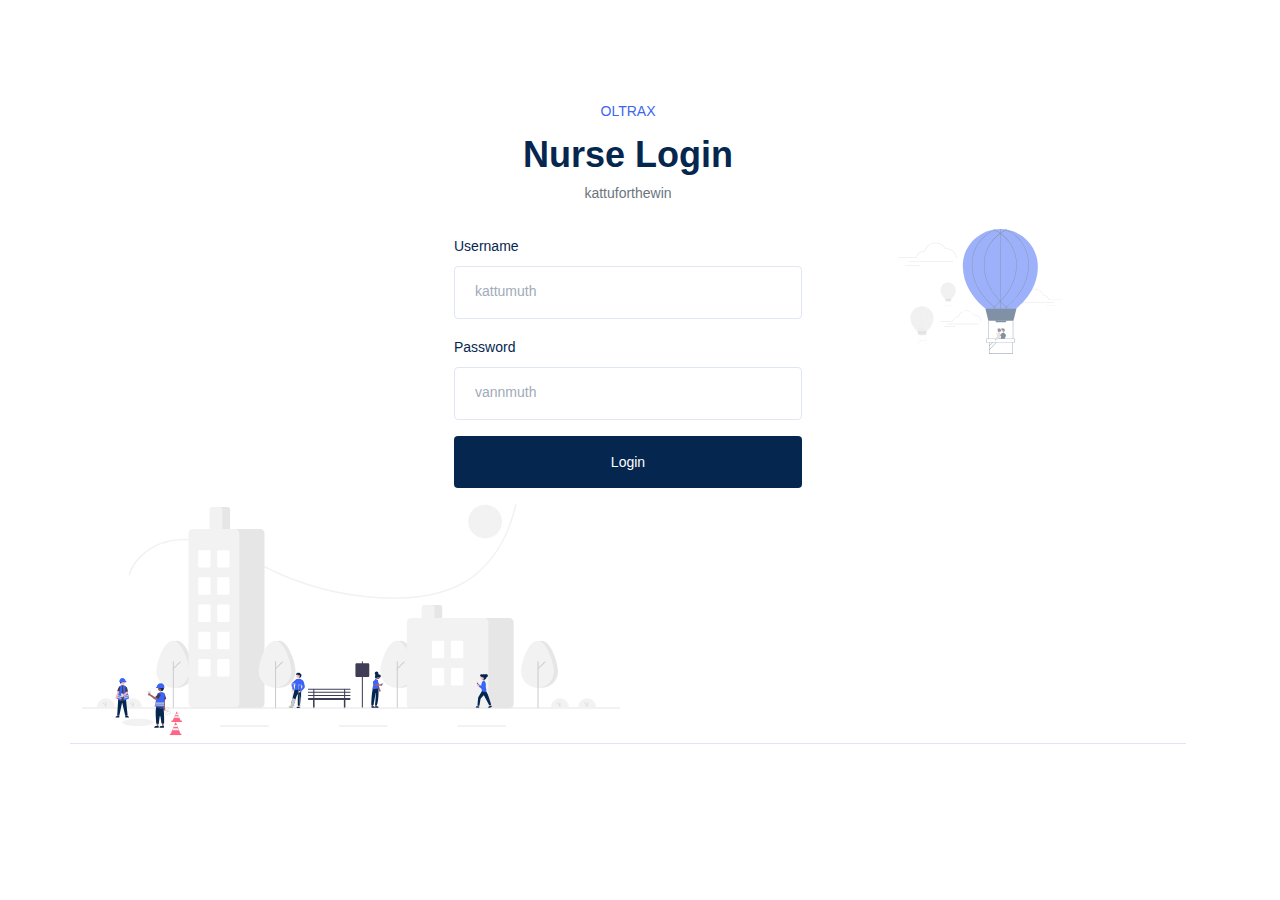
<file: list/login/index.html>
<!DOCTYPE html><html lang="en"><head>
    <meta charset="UTF-8">
    <meta name="viewport" content="width=device-width, initial-scale=1, maximum-scale=1">
    <meta http-equiv="X-UA-Compatible" content="ie=edge">
    <meta name="msapplication-TileColor" content="#0E0E0E">
    <meta name="template-color" content="#0E0E0E">
    <link rel="manifest" href="manifest.json" crossorigin>
    <meta name="msapplication-config" content="browserconfig.xml">
    <meta name="description" content="Index page">
    <meta name="keywords" content="index, page">
    <meta name="author" content>
    <link rel="shortcut icon" type="image/x-icon" href="fonts/favicon.svg">
    <link href="css/style.css" rel="stylesheet">
    <title>Jobbox - Job Portal HTML Template </title>
  </head>
  <body>
    <div id="preloader-active">
      <div class="preloader d-flex align-items-center justify-content-center">
        <div class="preloader-inner position-relative">
          <div class="text-center"><img src="images/loading.gif" alt="jobBox"></div>
        </div>
      </div>
    </div>
    
    
    
    <main class="main">
      <section class="pt-100 login-register">
        <div class="container"> 
          <div class="row login-register-cover">
            <div class="col-lg-4 col-md-6 col-sm-12 mx-auto">
              <div class="text-center">
                <p class="font-sm text-brand-2">OLTRAX  </p>
                <h2 class="mt-10 mb-5 text-brand-1">Nurse Login</h2>
                <p class="font-sm text-muted mb-30">kattuforthewin</p>
              </div>
              <form class="login-register text-start mt-20" action="" method="post">
                <div class="form-group">
                  <label class="form-label" for="input-1">Username</label>
                  <input class="form-control" id="input-1" type="text" required name="fullname" placeholder="kattumuth">
                </div>
                <div class="form-group">
                  <label class="form-label" for="input-4">Password </label>
                  <input class="form-control" id="input-4" type="password" required name="password" placeholder="vannmuth">
                </div>
                
                <div class="form-group">
                  <button class="btn btn-brand-1 hover-up w-100" type="submit" name="login">Login</button>
                </div>
                
              </form>
            </div>
            <div class="img-1 d-none d-lg-block"><img class="shape-1" src="fonts/img-4.svg" alt="JobBox"></div>
            <div class="img-2"><img src="fonts/img-3.svg" alt="JobBox"></div>
          </div>
        </div>
      </section>
    </main>
    
    <script src="js/modernizr-3.6.0.min.js"></script>
    <script src="js/jquery-3.6.0.min.js"></script>
    <script src="js/jquery-migrate-3.3.0.min.js"></script>
    <script src="js/bootstrap.bundle.min.js"></script>
    <script src="js/waypoints.js"></script>
    <script src="js/wow.js"></script>
    <script src="js/magnific-popup.js"></script>
    <script src="js/perfect-scrollbar.min.js"></script>
    <script src="js/select2.min.js"></script>
    <script src="js/isotope.js"></script>
    <script src="js/scrollup.js"></script>
    <script src="js/swiper-bundle.min.js"></script>
    <script src="js/main.js"></script>
  
</body></html>
</file>
<file: list/login/css/style.css>
/***
 Template Name: JobBox
 Description: Job Board Finder HTML template
 Version: 4.1
 License: GNU General Public License v2 or later
 License URI: http://www.gnu.org/licenses/gpl-2.0.html
==============================
TABLE CONTENT
 Import Google Fonts
 Include Third Party CSS Library
 GENERAL
 HEADER
 Offcanvas Sidebar
 Search form
 Main header
 Mega menu
 Header layouts
 Page layouts
 Pagination
 Breadcrumb
 CATEGORY PAGES
 SINGLE POST
 Author box
 comment
 Post share social
 WP STYPE
 Custom amine
***/
@import url(https://fonts.bunny.net/css?family=plus-jakarta-sans:400,500,600,700,800);
/*import vendors*/
@import url(normalize.css);
@import url(bootstrap.min.css);
@import url(uicons-regular-rounded.css);
/*import plugins*/
@import url(swiper-bundle.min.css);
@import url(magnific-popup.css);
@import url(select2.min.css);
@import url(perfect-scrollbar.css);
@import url(animate.min.css);
/*RESET*/
html,
body,
div,
span,
applet,
object,
iframe,
h1,
h2,
h3,
h4,
h5,
h6,
p,
blockquote,
pre,
a,
abbr,
acronym,
address,
big,
cite,
code,
del,
dfn,
em,
img,
ins,
kbd,
q,
s,
samp,
small,
strike,
strong,
sub,
sup,
tt,
var,
b,
u,
i,
center,
dl,
dt,
dd,
ol,
ul,
li,
fieldset,
form,
label,
legend,
table,
caption,
tbody,
tfoot,
thead,
tr,
th,
td,
article,
aside,
canvas,
details,
embed,
figure,
figcaption,
footer,
header,
hgroup,
menu,
nav,
output,
ruby,
section,
summary,
time,
mark,
audio,
video {
  margin: 0;
  padding: 0;
  border: 0;
  font-size: 100%;
  font: inherit;
  vertical-align: baseline;
}

main {
  display: block;
  clear: both;
}

thead {
  font-weight: 600;
}

article,
aside,
details,
figcaption,
figure,
footer,
header,
hgroup,
menu,
nav,
section {
  display: block;
}

body {
  line-height: 1;
}

ol,
ul {
  list-style: none;
}

blockquote,
q {
  quotes: none;
}

blockquote:before,
blockquote:after,
q:before,
q:after {
  content: "";
  content: none;
}

table {
  border-collapse: collapse;
  border-spacing: 0;
}

img {
  max-width: 100%;
}

input,
select,
button,
textarea {
  font-family: "Plus Jakarta Sans", sans-serif;
  font-size: 14px;
}

*:focus,
select:focus,
.custom-select:focus,
button:focus,
textarea:focus,
textarea.form-control:focus,
input.form-control:focus,
input[type=text]:focus,
input[type=password]:focus,
input[type=email]:focus,
input[type=number]:focus,
[type=text].form-control:focus,
[type=password].form-control:focus,
[type=email].form-control:focus,
[type=tel].form-control:focus,
[contenteditable].form-control:focus {
  outline: none !important;
  box-shadow: none !important;
}

input:focus::-moz-placeholder {
  opacity: 0;
  -moz-transition: 0.4s;
  transition: 0.4s;
}

a {
  color: #05264E;
}
a:hover {
  color: #3C65F5;
}
a *:hover {
  color: #3C65F5;
}

li.hr span {
  width: 100%;
  height: 1px;
  background-color: #e4e4e4;
  margin: 20px 0;
  display: block;
}

p {
  color: #4F5E64;
} /*--- Common Classes---------------------*/
::-moz-selection {
  background: #05264E; /* WebKit/Blink Browsers */
  color: #fff;
}
::selection {
  background: #05264E; /* WebKit/Blink Browsers */
  color: #fff;
}

::-moz-selection {
  background: #05264E; /* Gecko Browsers */
  color: #fff;
}

::-moz-placeholder {
  color: #A0ABB8;
  opacity: 1;
}

::placeholder {
  color: #A0ABB8;
  opacity: 1;
}

:-ms-input-placeholder,
::-webkit-input-placeholder {
  color: #A0ABB8;
  opacity: 1;
}

.fix {
  overflow: hidden;
}

.hidden {
  display: none;
}

.clear {
  clear: both;
}

.section {
  float: left;
  width: 100%;
}

.f-right {
  float: right;
}

.capitalize {
  text-transform: capitalize;
}

.uppercase {
  text-transform: uppercase;
}

.bg-img {
  background-position: center center;
  background-size: cover;
}

.position-relative {
  position: relative;
}

.height-100vh {
  height: 100vh !important;
}

*:focus,
select:focus,
.custom-select:focus,
button:focus,
textarea:focus,
textarea.form-control:focus,
input.form-control:focus,
input[type=text]:focus,
input[type=password]:focus,
input[type=email]:focus,
input[type=number]:focus,
[type=text].form-control:focus,
[type=password].form-control:focus,
[type=email].form-control:focus,
[type=tel].form-control:focus,
[contenteditable].form-control:focus {
  outline: none !important;
  box-shadow: none;
}

.border-radius {
  border-radius: 4px;
}

.border-radius-5 {
  border-radius: 5px;
}

.border-radius-10 {
  border-radius: 10px;
}

.border-radius-15 {
  border-radius: 15px;
}

.border-radius-20 {
  border-radius: 20px;
}

.hover-up {
  transition: all 0.25s cubic-bezier(0.02, 0.01, 0.47, 1);
}
.hover-up:hover {
  transform: translateY(-3px);
  transition: all 0.25s cubic-bezier(0.02, 0.01, 0.47, 1);
}

.none-shadow {
  box-shadow: none !important;
}

.form-control {
  border: 1px solid #E0E6F7;
  border-radius: 4px;
  background-color: #ffffff;
  padding: 11px 15px 13px 15px;
  width: 100%;
  color: #A0ABB8;
}
.form-control::-moz-placeholder {
  color: #A0ABB8;
}
.form-control::placeholder {
  color: #A0ABB8;
}

.form-group {
  position: relative;
}
.form-group i {
  position: absolute;
  top: 50%;
  transform: translateY(-50%);
  left: 15px;
  font-size: 18px;
  color: #A0ABB8;
}

.form-icons {
  padding-left: 41px;
}

.text-white {
  color: #ffffff;
}

@media (min-width: 1400px) {
  .container {
    max-width: 1350px;
  }
}
strong {
  font-weight: bold;
}

a {
  text-decoration: none;
}

*:hover {
  transition-duration: 0.2s;
}

.section-box {
  display: inline-block;
  width: 100%;
  overflow: visible;
}

.text-shadow {
  text-shadow: 0px 4px 4px rgba(0, 0, 0, 0.25);
}

.img-responsive {
  max-width: 100%;
}

.select2-container--default .select2-selection--single .select2-selection__rendered {
  color: #4F5E64;
  line-height: 26px;
  font-family: "Plus Jakarta Sans", sans-serif;
  font-size: 14px;
}

.select2-search.select2-search--dropdown {
  padding: 0;
  margin-bottom: 10px;
}

.select2-container--default .select2-search--dropdown .select2-search__field {
  border: thin solid #E0E6F6;
  border-radius: 4px;
  height: 40px;
  padding-left: 15px;
}

.select2-dropdown {
  border-color: #ffffff;
  box-shadow: 0px 10px 20px -5px rgba(10, 42, 105, 0.06);
}

.select2-container--open .select2-dropdown--below {
  border: thin solid #ececec;
  padding: 15px;
  margin-top: 10px;
  border-radius: 4px;
  min-width: 200px;
}

.select-style .select2-selection--single .select2-selection__rendered {
  color: #A0ABB8;
}
.select-style .select2 {
  border: 1px solid #E0E6F7;
  border-radius: 4px;
  padding: 10px 20px 10px 20px;
  display: inline-block;
  width: 100% !important;
}
.select-style .select2 .select2-selection__arrow {
  background: url(../fonts/arrow-down.svg) no-repeat right 10px center;
  top: 11px;
  width: 26px;
  opacity: 0.5;
}
.select-style .select2 .select2-selection__arrow b {
  display: none !important;
}

.select-style-icon .select2 {
  padding-left: 33px;
}

.dropdown {
  position: relative;
}
.dropdown .dropdown-menu.show {
  border: thin solid #B4C0E0;
  box-shadow: 0px 10px 20px -5px rgba(10, 42, 105, 0.06);
  background-color: #ffffff;
  border-radius: 10px;
  padding: 0;
  overflow: hidden;
}
.dropdown .dropdown-menu.show .dropdown-item {
  padding: 10px 20px;
  color: #4F5E64;
  font-size: 14px;
}
.dropdown .dropdown-menu.show .dropdown-item.active {
  text-decoration: none;
  background-color: #EFF2FB;
}
.dropdown .dropdown-menu.show .dropdown-item:active {
  text-decoration: none;
  background-color: #EFF2FB;
}
.dropdown.dropdown-sort .dropdown-menu.show {
  border-radius: 10px;
  margin-top: 20px;
}

h1 {
  font-family: "Plus Jakarta Sans", sans-serif;
  font-style: normal;
  font-weight: 800;
  font-size: 56px;
  line-height: 71px;
  color: #05264E;
}

h2 {
  font-family: "Plus Jakarta Sans", sans-serif;
  font-style: normal;
  font-weight: 700;
  font-size: 36px;
  line-height: 45px;
  color: #05264E;
}

h3 {
  font-family: "Plus Jakarta Sans", sans-serif;
  font-style: normal;
  font-weight: 700;
  font-size: 28px;
  line-height: 35px;
  color: #05264E;
}

h4 {
  font-family: "Plus Jakarta Sans", sans-serif;
  font-style: normal;
  font-weight: 700;
  font-size: 24px;
  line-height: 30px;
  color: #05264E;
}

h5 {
  font-family: "Plus Jakarta Sans", sans-serif;
  font-style: normal;
  font-weight: 700;
  font-size: 20px;
  line-height: 26px;
  color: #05264E;
}

h6 {
  font-family: "Plus Jakarta Sans", sans-serif;
  font-style: normal;
  font-weight: 700;
  font-size: 16px;
  line-height: 26px;
  color: #05264E;
}

.font-lg, .font-md, .font-sm, .font-xs, .font-xxs {
  font-family: "Plus Jakarta Sans", sans-serif;
  font-style: normal;
  font-weight: 400;
}

.font-lg {
  font-weight: 500;
  font-size: 18px;
  line-height: 26px;
}

.font-md {
  font-size: 16px !important;
  line-height: 24px !important;
}

.font-sm {
  font-weight: 500;
  font-size: 14px !important;
  line-height: 22px !important;
}

.font-xs {
  font-weight: 500 !important;
  font-size: 12px !important;
  line-height: 18px !important;
}

.font-xxs {
  font-size: 10px !important;
  line-height: 16px;
}

.font-bold {
  font-weight: bold;
}

.font-regular {
  font-weight: 400;
}

.color-text-paragraph {
  color: #4F5E64;
}

.color-text-paragraph-2 {
  color: #66789C;
}

.color-text-mutted {
  color: #A0ABB8;
}

.color-white {
  color: #ffffff !important;
}

.color-orange {
  color: #F58A3C !important;
}

.text-14 {
  font-size: 14px;
  line-height: 14px;
  font-weight: 500;
  display: inline-block;
  vertical-align: middle;
}

.text-32 {
  font-size: 32px;
  line-height: 40px;
  font-weight: 800;
}

.text-52 {
  font-size: 52px;
  line-height: 66px;
  font-weight: 800;
  color: #05264E;
}

.text-42 {
  font-size: 42px;
  line-height: 53px;
  font-weight: 700;
  color: #05264E;
}

.color-green {
  color: #85FF83;
}

.color-brand-1 {
  color: #05264E !important;
}

.color-brand-2 {
  color: #3C65F5;
}

.op-70 {
  opacity: 0.7;
}

.f-18 {
  font-size: 18px;
}

.box-related-job {
  display: inline-block;
  width: 100%;
  padding: 20px 0px;
  border-top: 1px solid #E0E6F7;
  margin-top: 30px;
}

.social-share-link {
  display: inline-block;
  height: 30px;
  width: 30px;
  background-repeat: no-repeat;
  background-position: center;
  margin: 0px 2px;
}

.share-facebook {
  background-image: url(../fonts/facebook.svg);
}

.share-twitter {
  background-image: url(../fonts/twitter.svg);
}

.share-instagram {
  background-image: url(../fonts/instagram.svg);
}

.share-linkedin {
  background-image: url(../fonts/linkedin.svg);
}

.box-progress-bar .progress {
  height: 6px;
  position: relative;
  overflow: visible;
  border-radius: 5px;
  background-color: #E0E6F7;
}
.box-progress-bar .progress .bg-paragraph-2 {
  overflow: visible;
  border-radius: 10px;
  position: relative;
  background-color: #66789C !important;
}
.box-progress-bar .progress .bg-paragraph-2 span {
  position: absolute;
  top: -25px;
  right: -14px;
  color: #66789C;
  font-size: 12px;
  line-height: 18px;
}
.box-progress-bar .progress .bg-paragraph-2::before {
  content: "";
  height: 16px;
  width: 16px;
  border-radius: 50%;
  background-color: #66789C;
  position: absolute;
  top: -5px;
  right: -5px;
}
.box-progress-bar .progress .bg-brand-2 {
  overflow: visible;
  border-radius: 10px;
  position: relative;
  background-color: #3C65F5 !important;
}
.box-progress-bar .progress .bg-brand-2 span {
  position: absolute;
  top: -25px;
  right: -14px;
  color: #66789C;
  font-size: 12px;
  line-height: 18px;
}
.box-progress-bar .progress .bg-brand-2::before {
  content: "";
  height: 16px;
  width: 16px;
  border-radius: 50%;
  background-color: #3C65F5;
  position: absolute;
  top: -5px;
  right: -5px;
}

iframe {
  width: 100%;
}

.bg-green {
  background-color: #3AAB67 !important;
}

.bg-orange {
  background-color: #F58A3C !important;
}

.bg-pink {
  background-color: #D159E4 !important;
}

.bg-9 {
  background-color: #EFF7FF !important;
}

.bg-14 {
  background-color: #D8F1FF !important;
}

.bg-15 {
  background-color: #F4F7FF !important;
}

a,
button,
img,
input,
span,
h4 {
  transition: all 0.3s ease 0s;
}

@keyframes slideleft {
  10% {
    opacity: 0;
    transform: scale(0);
    right: 0;
  }
  50% {
    opacity: 1;
    transform: scale(1);
  }
  90% {
    opacity: 0;
    transform: scale(0);
    right: 100%;
  }
}
@keyframes spinner {
  0% {
    transform: perspective(120px) rotateX(0) rotateY(0);
  }
  50% {
    transform: perspective(120px) rotateX(-180deg) rotateY(0);
  }
  100% {
    transform: perspective(120px) rotateX(-180deg) rotateY(-180deg);
  }
}
@keyframes shadow-pulse {
  0% {
    box-shadow: 0 0 0 0px rgba(151, 119, 250, 0.8);
  }
  100% {
    box-shadow: 0 0 0 5px rgba(0, 0, 0, 0);
  }
}
@keyframes shadow-pulse-big {
  0% {
    box-shadow: 0 0 0 0px rgba(239, 63, 72, 0.1);
  }
  100% {
    box-shadow: 0 0 0 20px rgba(0, 0, 0, 0);
  }
}
@keyframes jump {
  0% {
    transform: translate3d(0, 20%, 0);
  }
  100% {
    transform: translate3d(0, 0, 0);
  }
}
.jump {
  transform-origin: 0;
  animation: jump 0.5s linear alternate infinite;
}

/*TYPOGRAPHY*/
body {
  color: #05264E;
  font-family: "Plus Jakarta Sans", sans-serif;
  font-size: 14px;
  line-height: 24px;
  font-style: normal;
  font-weight: 400;
}

h1,
h2,
h3,
h4,
h5,
h6,
.font-heading,
.display-1,
.display-2,
.heading-lg,
.heading-sm-1 {
  color: #05264E;
}

.btn {
  font-family: "Plus Jakarta Sans", sans-serif;
  border-radius: 8px;
  padding: 13px 25px;
  font-size: 14px;
  line-height: 1;
  transition: 0.2s;
}
.btn.btn-default {
  color: #ffffff;
  background-color: #3C65F5;
  line-height: 26px;
  padding: 10px 25px;
}
.btn.btn-default:hover {
  background-color: #05264E;
  transform: translateY(-2px);
  transition: 0.2s;
}

.btn-grey {
  padding: 17px 20px;
  gap: 10px;
  background: #E0E6F7;
  border-radius: 8px;
  color: #3C65F5;
  font-size: 14px;
  line-height: 14px;
}

.btn-grey-small {
  background-color: #EFF3FC;
  font-size: 12px;
  padding: 7px 10px;
  border-radius: 5px;
  color: #4F5E64 !important;
}
.btn-grey-small:hover {
  color: #3C65F5 !important;
}

.btn-grey-big {
  padding: 17px 21px;
  gap: 10px;
  background: #E0E6F7;
  border-radius: 4px;
  color: #05264E;
  font-size: 14px;
  line-height: 22px;
  font-weight: 600;
}
.btn-grey-big:hover {
  color: #3C65F5;
}

.btn-apply-now {
  background-color: #E0E6F7;
  color: #3C65F5;
  padding: 12px 10px;
  min-width: 95px;
  border-radius: 4px;
  font-size: 12px;
  text-transform: capitalize;
}

.btn-apply {
  background-color: #3C65F5;
  color: #ffffff;
  padding: 12px 20px;
  border-radius: 4px;
}
.btn-apply:hover {
  background-color: #05264E;
  color: #ffffff;
}

.btn-apply-icon {
  background-image: url(../fonts/apply.svg);
  background-position: 15px 11px;
  background-repeat: no-repeat;
  padding-left: 40px;
}

.btn-apply-big {
  background-color: #3C65F5;
  color: #ffffff;
  padding: 18px 35px;
  border-radius: 4px;
}
.btn-apply-big.btn-apply-icon {
  padding-left: 50px;
  background-position: 21px 17px;
}
.btn-apply-big:hover {
  color: #fff;
  background-color: #05264E;
}

.btn-call-icon {
  background-image: url(../fonts/call.svg);
  background-position: 24px 17px;
  background-repeat: no-repeat;
  padding: 18px 30px 18px 65px;
  font-size: 16px;
  line-height: 24px;
  font-weight: 700;
}

.btn-download-icon {
  background-image: url(../fonts/icon-download.svg);
  background-position: 24px 17px;
  background-repeat: no-repeat;
  padding: 18px 30px 18px 65px;
  font-size: 16px;
  line-height: 24px;
  font-weight: 700;
}

.btn-preview-icon {
  background-image: url(../fonts/preview.svg);
  background-position: 35px 14px;
  background-repeat: no-repeat;
  padding: 14px 30px 14px 55px;
  font-size: 16px;
  line-height: 24px;
  font-weight: 700;
  min-width: 180px;
}

.btn-tag {
  padding: 3px 10px;
  background: #E0E6F7;
  border-radius: 5px;
  color: #3C65F5;
  min-width: 42px;
  font-size: 12px;
  line-height: 18px;
}

.btn-tags-sm {
  padding: 6px 18px;
  color: #66789C;
  border-radius: 5px;
  color: #3C65F5;
  min-width: 42px;
  font-size: 12px;
  line-height: 18px;
  background-color: rgba(81, 146, 255, 0.12);
}

.btn-border-3 {
  padding: 12px 20px;
  background: #EFF2FB;
  border-radius: 8px;
  color: #05264E;
  font-size: 14px;
  line-height: 22px;
  margin-bottom: 10px;
}

.btn-border-brand-2 {
  padding: 12px 20px;
  border: 1px solid #3C65F5;
  background-color: #ffffff;
  border-radius: 8px;
  color: #3C65F5;
  font-size: 14px;
  line-height: 22px;
}

.btn-brand-1 {
  padding: 18px 25px;
  background: #05264E;
  color: #ffffff;
  border-radius: 4px;
}
.btn-brand-1:hover {
  background-color: #3C65F5;
  color: #ffffff;
}

.btn-icon-load {
  background-image: url(../fonts/icon-load.svg);
  background-position: 18px center;
  background-repeat: no-repeat;
  padding-left: 42px;
}

.btn-icon-more {
  background-image: url(../fonts/icon-more.svg);
  background-position: right 16px center;
  background-repeat: no-repeat;
  padding-right: 50px;
}

.btn-paragraph-2 {
  padding: 8px 16px;
  background: #66789C;
  border-radius: 5px;
  color: #3C65F5;
  min-width: 42px;
  font-size: 11px;
  color: #ffffff;
  line-height: 14px;
}

.btn-send-message {
  font-weight: 700;
  font-size: 16px;
  line-height: 24px;
  color: #ffffff;
  padding: 15px 28px 15px 60px;
  background: #3C65F5 url(../fonts/icon-email.svg) no-repeat 25px 15px;
  border-radius: 4px;
}
.btn-send-message:hover {
  background-color: #05264E;
  color: #ffffff;
}

.btn-border {
  border: 1px solid #B4C0E0;
  padding: 10px 23px 10px 23px;
  border-radius: 10px;
  background: #ffffff;
  color: #4F5E64;
  font-size: 16px;
  line-height: 26px;
  transition-duration: 0.2s;
  font-weight: bold;
}
.btn-border:hover {
  color: #ffffff;
  background-color: #05264E;
  transition-duration: 0.2s;
  transform: translateY(-3px);
}

.btn-sm {
  padding: 12px 20px;
  vertical-align: middle;
}
.btn-sm img {
  float: left;
  margin: 0px 10px 0px 0px;
}

.btn-brand-hover {
  padding: 14px 25px 14px 25px;
}

.btn-brand-hover:hover {
  background-color: #9777fa;
  color: #ffffff;
}

.box-button-shadow {
  position: relative;
  display: inline-block;
}
.box-button-shadow::before {
  background: #9777fa;
  filter: blur(20px);
  border-radius: 10px;
  content: "";
  position: absolute;
  width: 144px;
  height: 39px;
  z-index: 1;
  left: 0px;
  right: 0px;
  top: 10px;
  margin: auto;
}
.box-button-shadow a {
  position: relative;
  z-index: 12;
}

.btn-link {
  font-family: "Plus Jakarta Sans", sans-serif;
  font-style: normal;
  font-weight: normal;
  font-size: 14px;
  line-height: 18px;
  color: #05264E;
  text-decoration: underline;
}
.btn-link:hover {
  color: #3C65F5;
}

.btn-arrow-right {
  background: url(../fonts/arrow-right.svg) no-repeat right 15px top 3px;
  color: #3C65F5;
  padding: 0px 40px 0px 0px;
  font-size: 12px;
  line-height: 12px;
  font-weight: bold;
}

/*button switch*/
.switch {
  position: relative;
  display: inline-block;
  width: 65px;
  height: 30px;
  vertical-align: middle;
}

.switch input {
  opacity: 0;
  width: 0;
  height: 0;
}

.slider {
  position: absolute;
  cursor: pointer;
  top: 0;
  left: 0;
  right: 0;
  bottom: 0;
  background-color: rgba(186, 186, 186, 0.3);
  transition: 0.4s;
}

.slider:before {
  position: absolute;
  content: "";
  height: 21px;
  width: 21px;
  left: 5px;
  bottom: 5px;
  background-color: #9777fa;
  transition: 0.4s;
}

input:checked + .slider {
  background-color: rgba(81, 146, 255, 0.3);
}

input:focus + .slider {
  box-shadow: 0 0 1px #05264E;
}

input:checked + .slider:before {
  transform: translateX(34px);
}

/* Rounded sliders */
.slider.round {
  border-radius: 34px;
}

.slider.round:before {
  border-radius: 50%;
}

/*End button Switch On Off*/
span.btn {
  cursor: unset;
}

.social-login {
  height: 53px;
  border-radius: 4px;
  border: 1px solid #E0E6F6;
  width: 100%;
  line-height: 53px;
  display: flex;
  align-content: center;
  align-items: center;
  justify-content: center;
  margin-bottom: 15px;
}
.social-login img {
  margin-right: 4px;
}
.social-login:hover {
  color: #3C65F5;
  box-shadow: 0px 10px 20px -5px rgba(10, 42, 105, 0.06);
}

.cb-container {
  display: block;
  position: relative;
  padding-left: 35px;
  margin-bottom: 12px;
  cursor: pointer;
  line-height: 21px;
  -webkit-user-select: none;
  -moz-user-select: none;
  user-select: none;
}

.cb-container input {
  position: absolute;
  opacity: 0;
  cursor: pointer;
  height: 0;
  width: 0;
}

.checkmark {
  position: absolute;
  top: 0;
  left: 0;
  height: 24px;
  width: 24px;
  background-color: #ffffff;
  border: 1px solid #E0E6F7;
  border-radius: 7px;
}

.cb-container input:checked ~ .checkmark {
  border: 2px solid #3C65F5;
}

.checkmark:after {
  content: "";
  position: absolute;
  display: none;
}

.cb-container input:checked ~ .checkmark:after {
  display: block;
}

.cb-container .checkmark:after {
  left: 0px;
  top: -1px;
  width: 21px;
  height: 22px;
  border-radius: 5px;
  background: #3C65F5 url(../fonts/tick.svg) no-repeat center;
}

/*COMPONENTS -> FORM*/
input:-moz-placeholder,
textarea:-moz-placeholder {
  opacity: 1;
}

input::-webkit-input-placeholder,
textarea::-webkit-input-placeholder {
  opacity: 1;
}

input::-moz-placeholder,
textarea::-moz-placeholder {
  opacity: 1;
}

input:-ms-input-placeholder,
textarea:-ms-input-placeholder {
  opacity: 1;
}

input[type=text],
input[type=email],
input[type=date],
input[type=time],
input[type=tel] {
  border: 1px solid #E0E6F7;
  border-radius: 4px;
  height: 50px;
  box-shadow: none;
  padding-left: 20px;
  font-size: 14px;
  width: 100%;
}
input[type=text]:focus,
input[type=email]:focus,
input[type=date]:focus,
input[type=time]:focus,
input[type=tel]:focus {
  border: 1px solid #EFF2FB;
}

select {
  width: 100%;
  background: transparent;
  border: 0px solid #B4C0E0;
  box-shadow: none;
  font-size: 16px;
  color: #4F5E64;
}

option {
  background: #fff;
  border: 0px solid #626262;
  padding-left: 10px;
  font-size: 16px;
}

textarea {
  border: 1px solid #E0E6F6;
  border-radius: 10px;
  height: 50px;
  box-shadow: none;
  padding: 10px 10px 10px 20px;
  font-size: 16px;
  width: 100%;
  min-height: 250px;
}
textarea:focus {
  background: transparent;
  border: 1px solid #B4C0E0;
}

/*contact form*/
.contact-from-area .contact-form-style button {
  font-size: 18px;
  font-weight: 500;
  padding: 20px 40px;
  color: #ffffff;
  border: none;
  background-color: #05264E;
  border-radius: 10px;
  font-family: "Plus Jakarta Sans", sans-serif;
}
.contact-from-area .contact-form-style button:hover {
  background-color: #3C65F5 !important;
}

.form-group {
  margin-bottom: 1rem;
}
.form-group input {
  background: #fff;
  border: 1px solid #E0E6F6;
  height: 53px;
  box-shadow: none;
  padding-left: 20px;
  font-size: 16px;
  width: 100%;
}
.form-group input:focus {
  border-color: #B4C0E0;
}
.form-group input.form-icons {
  padding-left: 42px;
}

label {
  margin-bottom: 5px;
}

.mt-6 {
  margin-top: 6px !important;
}

.modal-lg, .modal-xl {
  max-width: 600px;
}

.modal-content .btn-close {
  position: absolute;
  top: 15px;
  right: 15px;
  z-index: 2;
}

.apply-job-form {
  background-image: url(../fonts/bg-1.svg);
  background-repeat: no-repeat;
}
.apply-job-form .text-brand-2 {
  background: #d5deff;
  display: inline-block;
  border-radius: 8px;
  padding: 5px 15px;
}

.box-swiper {
  position: relative;
}
.box-swiper .swiper-container {
  position: relative;
}
.box-swiper .swiper-container .item-logo {
  border: 1px solid rgba(6, 18, 36, 0.1);
  padding: 22px 18px;
  display: flex;
  width: 100%;
  text-align: left;
  border-radius: 12px;
  margin-bottom: 15px;
  background-color: #ffffff;
  flex-wrap: wrap;
}
.box-swiper .swiper-container .item-logo img {
  max-width: 100%;
}
.box-swiper .swiper-container .item-logo:hover {
  border: 1px solid #B4C0E0;
  box-shadow: 0px 10px 20px -5px rgba(10, 42, 105, 0.06);
}
.box-swiper .swiper-container .item-logo .image-left {
  min-width: 50px;
  padding-right: 10px;
}
.box-swiper .swiper-container .item-logo .text-info-right h4 {
  font-size: 16px;
  line-height: 26px;
  margin-bottom: 3px;
}
.box-swiper .swiper-container .item-logo .text-info-bottom {
  position: relative;
  width: 100%;
}
.box-swiper .swiper-button-next:after,
.box-swiper .swiper-button-prev:after {
  content: "";
}
.box-swiper .swiper-button-next {
  background: url(../fonts/next.svg) no-repeat 0px 0px;
}
.box-swiper .swiper-button-next:hover {
  background: url(../fonts/next-active.svg) no-repeat 0px 0px;
}
.box-swiper .swiper-button-prev {
  background: url(../fonts/prev.svg) no-repeat 0px 0px;
}
.box-swiper .swiper-button-prev:hover {
  background: url(../fonts/prev-active.svg) no-repeat 0px 0px;
}
.box-swiper .swiper-button-next,
.box-swiper .swiper-button-prev {
  width: 40px;
  margin-top: -55px;
}
.box-swiper .swiper-button-next {
  left: auto;
  right: -65px;
}
.box-swiper .swiper-button-prev {
  left: -65px;
}
.box-swiper .swiper-button-next.swiper-button-disabled,
.box-swiper .swiper-button-prev.swiper-button-disabled {
  opacity: 1;
}

.swiper-pagination {
  text-align: center;
  width: 100%;
}

.swiper-pagination-bullet {
  margin: 10px;
}

/*Style of the location of the div that wraps the custom pager*/
.swiper-pagination-custom {
  bottom: -5px;
}

.swiper-pagination-customs {
  background: #B4C0E0;
  border-radius: 50%;
  display: inline-block;
  background-repeat: no-repeat;
  background-size: contain;
  width: 10px;
  height: 10px;
  margin-left: 4px;
  margin-right: 4px;
}

/*Customize the style representation when pager is activated*/
.swiper-pagination-customs-active,
.swiper-pagination-customs:hover {
  background: #3C65F5;
  border-radius: 50%;
  width: 12px;
  height: 12px;
  margin-bottom: -1px;
  margin-left: 3px;
  margin-right: 3px;
}

.style-nav-top .swiper-button-next {
  top: -30px;
  right: -5px;
  left: auto;
}
.style-nav-top .swiper-button-prev {
  top: -30px;
  right: 45px;
  left: auto;
}

.swiper-pagination .swiper-pagination-bullet {
  background-color: #3C65F5;
  width: 10px;
  height: 10px;
  margin: 0 4px;
  opacity: 0.5;
}
.swiper-pagination .swiper-pagination-bullet-active, .swiper-pagination .swiper-pagination-bullet-active:hover {
  background-color: #3C65F5;
  width: 12px;
  height: 12px;
  margin: -1px 3px 0;
  opacity: 1;
}

/* This line can be removed it was just for display on CodePen: */
.slider-labels {
  margin-top: 10px;
}

/* Functional styling;
 * These styles are required for noUiSlider to function.
 * You don't need to change these rules to apply your design.
 */
.noUi-target, .noUi-target * {
  -webkit-touch-callout: none;
  -webkit-user-select: none;
  touch-action: none;
  -moz-user-select: none;
  user-select: none;
  box-sizing: border-box;
}

.noUi-target {
  position: relative;
  direction: ltr;
}

.noUi-base {
  width: 100%;
  height: 100%;
  position: relative;
  z-index: 1;
  /* Fix 401 */
}

.noUi-origin {
  position: absolute;
  right: 0;
  top: 0;
  left: 0;
  bottom: 0;
}

.noUi-handle {
  position: relative;
  z-index: 1;
}

.noUi-stacking .noUi-handle {
  /* This class is applied to the lower origin when
     its values is > 50%. */
  z-index: 10;
}

.noUi-state-tap .noUi-origin {
  transition: left 0.3s, top 0.3s;
}

.noUi-state-drag * {
  cursor: inherit !important;
}

/* Painting and performance;
 * Browsers can paint handles in their own layer.
 */
.noUi-base, .noUi-handle {
  transform: translate3d(0, 0, 0);
}

/* Slider size and handle placement;
 */
.noUi-horizontal {
  height: 4px;
}

.noUi-horizontal .noUi-handle {
  width: 18px;
  height: 18px;
  border-radius: 50%;
  left: -7px;
  top: -7px;
  background-color: #345DBB;
}

/* Styling;
 */
.noUi-background {
  background: #D6D7D9;
}

.noUi-connect {
  background: #345DBB;
  transition: background 450ms;
}

.noUi-origin {
  border-radius: 2px;
}

.noUi-target {
  border-radius: 2px;
}

/* Handles and cursors;
 */
.noUi-draggable {
  cursor: w-resize;
}

.noUi-vertical .noUi-draggable {
  cursor: n-resize;
}

.noUi-handle {
  cursor: default;
  box-sizing: content-box !important;
}

.noUi-handle:active {
  border: 8px solid #345DBB;
  border: 8px solid rgba(53, 93, 187, 0.38);
  -webkit-background-clip: padding-box;
  background-clip: padding-box;
  left: -14px;
  top: -14px;
}

/* Disabled state;
 */
[disabled].noUi-connect, [disabled] .noUi-connect {
  background: #B8B8B8;
}

[disabled].noUi-origin, [disabled] .noUi-handle {
  cursor: not-allowed;
}

.ui-slider-handle {
  display: none;
}

.ui-widget.ui-widget-content {
  border: 0px solid #EBEBEB;
}

.noUi-target {
  border-radius: 12px;
}

.noUi-horizontal {
  height: 6px;
}

.noUi-background {
  background: #3C65F5;
}

.noUi-origin {
  border-radius: 12px;
  background: #B4C0E0;
}

.noUi-connect {
  background: #9777fa;
  transition: background 450ms;
  height: 6px;
  margin-top: 0px;
}

.noUi-tooltip {
  position: absolute;
  top: -30px;
  font-size: 14px;
  line-height: 22px;
  color: #3C65F5;
  font-weight: 500;
}

.noUi-horizontal .noUi-handle {
  background-color: #ffffff;
  border: 1px solid #ffffff;
  box-shadow: 0px 18px 40px rgba(25, 15, 9, 0.1);
  left: -8px;
  top: -8px;
  cursor: pointer;
}
.noUi-horizontal .noUi-handle::before {
  content: "";
  position: absolute;
  top: 5px;
  left: 5px;
  width: 9px;
  height: 9px;
  background-color: #3C65F5;
  border-radius: 50%;
}

.noUi-handle:active {
  left: -8px;
  top: -8px;
}

.card-grid-1 {
  position: relative;
  border-radius: 10px;
  border: 0.88px solid #E0E6F7;
  overflow: hidden;
  margin-bottom: 30px;
  position: relative;
  background: #F8FAFF;
  text-align: center;
  padding: 30px;
}

.card-shadow {
  box-shadow: 0px 10px 20px -5px rgba(10, 42, 105, 0.06);
}

.card-time {
  font-size: 12px;
  color: #A0ABB8;
  display: inline-block;
  padding: 0px 15px 0px 15px;
  background: url(../fonts/time.svg) no-repeat 0px 5px;
}

.card-briefcase {
  font-size: 12px;
  color: #A0ABB8;
  display: inline-block;
  padding: 0px 15px 0px 15px;
  background: url(../fonts/briefcase.svg) no-repeat 0px 6px;
}

.card-location {
  font-size: 12px;
  color: #A0ABB8;
  display: inline-block;
  padding: 0px 0px 0px 20px;
  background: url(../fonts/location.svg) no-repeat 0px 6px;
  line-height: 24px;
}

.card-grid-2 {
  border-radius: 8px;
  border: 1px solid #E0E6F7;
  overflow: hidden;
  margin-bottom: 24px;
  position: relative;
  background: #F8FAFF;
}
.card-grid-2 i {
  font-size: 20px;
  color: #A0ABB8;
  margin-left: 5px;
}
.card-grid-2 i.fi-rr-marker {
  margin-left: 0;
}
.card-grid-2 .btn-apply-now {
  color: #3C65F5;
}
.card-grid-2:hover {
  border-color: #B4C0E0;
  background-color: #ffffff;
}
.card-grid-2:hover .btn-apply-now {
  color: #ffffff;
  background-color: #3C65F5;
}
.card-grid-2 a {
  text-decoration: none;
  color: #05264E;
}
.card-grid-2 a:hover {
  color: #3C65F5;
}
.card-grid-2 .card-grid-2-image-rd {
  padding: 0px 15px 0px 0px;
  display: inline-block;
  width: 30%;
  min-width: 115px;
  max-width: 115px;
}
.card-grid-2 .card-grid-2-image-rd figure {
  position: relative;
  display: inline-block;
}
.card-grid-2 .card-grid-2-image-rd figure img {
  border-radius: 50%;
  height: 100px;
  width: 100px;
}
.card-grid-2 .card-grid-2-image-rd.online figure::before {
  height: 18px;
  width: 18px;
  border-radius: 50%;
  content: "";
  position: absolute;
  bottom: 13px;
  right: 9px;
  background: #00c070;
}
.card-grid-2.grid-bd-16 {
  background-color: #ffffff;
  border-radius: 16px;
}
.card-grid-2.grid-bd-16 .lbl-hot {
  position: absolute;
  top: 25px;
  left: 25px;
  display: flex;
  flex-direction: row;
  justify-content: center;
  align-items: center;
  padding: 0px 10px;
  height: 24px;
  background: #3C65F5;
  border-radius: 5px;
  color: #ffffff;
  min-width: 42px;
  font-size: 12px;
  line-height: 18px;
}
.card-grid-2.grid-bd-16 .card-block-info .card-text-price {
  font-size: 16px;
  line-height: 26px;
}
.card-grid-2 .card-grid-2-image {
  position: relative;
  padding: 10px;
}
.card-grid-2 .card-grid-2-image .tag {
  position: absolute;
  top: 15px;
  left: 15px;
  z-index: 12;
}
.card-grid-2 .card-grid-2-image figure {
  display: block;
}
.card-grid-2 .card-grid-2-image figure img {
  width: 100%;
  border-radius: 12px;
}
.card-grid-2 .card-block-info {
  display: inline-block;
  width: 100%;
  padding: 5px 10px 20px 10px;
}
.card-grid-2 .card-block-info .card-2-img-text {
  display: inline-block;
  vertical-align: middle;
  position: relative;
  padding: 4px 0px 4px 40px;
  font-size: 14px;
  max-width: 90%;
  min-height: 44px;
}
.card-grid-2 .card-block-info .card-2-img-text .card-grid-2-img-small {
  background: #e4e4e4;
  border-radius: 50%;
  padding: 5px;
  height: 32px;
  width: 32px;
  float: left;
  margin-right: 8px;
  position: absolute;
  top: 0px;
  left: 0px;
  text-align: center;
  line-height: 30px;
}
.card-grid-2 .card-block-info .card-2-img-text span {
  display: inline-block;
  color: #05264E;
  font-size: 14px;
}
.card-grid-2 .card-block-info .card-2-img-text img {
  max-width: 100%;
}
.card-grid-2 .card-block-info .card-text-price {
  color: #3C65F5;
  font-family: "Plus Jakarta Sans", sans-serif;
  font-weight: bold;
  font-size: 22px;
}
.card-grid-2 .card-block-info .card-text-price span {
  font-size: 14px;
  color: #4F5E64;
  font-weight: 400;
}
.card-grid-2 .card-block-info .card-2-bottom {
  position: relative;
}
.card-grid-2 .card-block-info .card-2-bottom .btn-grey-small {
  margin-right: 5px;
}
.card-grid-2 .card-block-info .card-2-bottom .btn-tags-sm {
  margin-bottom: 5px;
}
.card-grid-2 .card-block-info .card-2-bottom.card-2-bottom-candidate .btn-brand-hover {
  padding: 15px 33px;
  border: thin solid #B4C0E0;
  font-size: 14px;
}
.card-grid-2 .card-block-info .card-2-bottom.card-2-bottom-candidate .btn-brand-hover:hover {
  color: #ffffff;
}
.card-grid-2 .card-block-info .card-grid-2-img-medium {
  padding-left: 55px;
  font-size: 14px;
  font-weight: 600;
  font-family: "Plus Jakarta Sans", sans-serif;
  color: #151515;
  line-height: 17px;
}
.card-grid-2 .card-block-info .card-grid-2-img-medium .card-grid-2-img-small {
  background-color: #5aa6ff;
  height: 44px;
  width: 44px;
  border-radius: 8px;
}
.card-grid-2 .card-block-info .card-profile {
  text-align: center;
}
.card-grid-2 .card-block-info .card-profile strong {
  font-size: 18px;
  color: #05264E;
  line-height: 18px;
  font-weight: bold;
  font-family: "Plus Jakarta Sans", sans-serif;
  display: block;
  padding-bottom: 5px;
}
.card-grid-2 .card-block-info .card-profile strong:hover {
  color: #05264E;
}
.card-grid-2 .card-block-info .card-profile > span {
  color: #4F5E64;
}
.card-grid-2 .card-block-info .card-profile .rate-reviews-small span {
  display: inline-block;
  vertical-align: middle;
}
.card-grid-2 .card-block-info .card-profile .rate-reviews-small span img {
  height: 13px;
  display: flex;
}
.card-grid-2 .employers-info {
  border-top: 1px solid #E0E6F7;
  padding-top: 20px;
}
.card-grid-2 .flash {
  position: absolute;
  top: 15px;
  right: 15px;
  height: 25px;
  width: 25px;
  background: url(../fonts/flash.svg) no-repeat 0px 0px;
}
.card-grid-2 .card-grid-2-image-left {
  padding: 30px 20px 15px 20px;
  display: flex;
  position: relative;
}
.card-grid-2 .card-grid-2-image-left .image-box {
  min-width: 52px;
  padding-right: 15px;
}
.card-grid-2 .card-grid-2-image-left .right-info .name-job {
  font-size: 18px;
  line-height: 26px;
  color: #05264E;
  font-weight: bold;
  display: block;
}
.card-grid-2 .card-grid-2-image-left .right-info .name-job:hover {
  color: #3C65F5;
}
.card-grid-2 .card-grid-2-image-left .right-info .location-small {
  background: url(../fonts/location.svg) no-repeat 0px 5px;
  display: inline-block;
  padding: 0px 0px 0px 20px;
  font-size: 12px;
  color: #A0ABB8;
}

.card-bg-white .card-grid-2 {
  background-color: #ffffff;
}

.card-image-top {
  border: 1px solid #E0E6F7;
  padding: 12px 12px 20px 12px;
  border-radius: 16px;
  margin-bottom: 24px;
}
.card-image-top .image {
  overflow: hidden;
  position: relative;
  margin-bottom: 15px;
  height: 261px;
  width: 100%;
  border-radius: 10px;
  background-color: #B4C0E0;
  background-size: cover;
  background-repeat: no-repeat;
  background-position: 0px 0px;
}
.card-image-top .image .lbl-hot {
  position: absolute;
  top: 20px;
  left: 15px;
  display: flex;
  flex-direction: row;
  justify-content: center;
  align-items: center;
  padding: 0px 10px;
  height: 24px;
  background: #E0E6F7;
  border-radius: 5px;
  color: #3C65F5;
  min-width: 42px;
}
.card-image-top .image img {
  border-radius: 0px;
  width: 100%;
}
.card-image-top .informations {
  position: relative;
  padding: 0 5px;
}
.card-image-top .informations h5 {
  margin-bottom: 5px;
}
.card-image-top:hover {
  box-shadow: 0px 10px 20px -5px rgba(10, 42, 105, 0.06);
}

.card-grid-3 {
  border-radius: 16px;
  border: 1px solid #E0E6F7;
  overflow: hidden;
  margin-bottom: 0px;
  background: #ffffff;
}
.card-grid-3:hover {
  box-shadow: 0px 10px 20px -5px rgba(10, 42, 105, 0.06);
  border-color: #B4C0E0;
}
.card-grid-3 a {
  text-decoration: none;
}
.card-grid-3 .card-grid-3-image {
  position: relative;
  padding: 10px;
}
.card-grid-3 .card-grid-3-image figure {
  display: block;
}
.card-grid-3 .card-grid-3-image figure img {
  width: 100%;
  border-radius: 13px;
}
.card-grid-3 h5 a {
  color: #05264E;
}
.card-grid-3 h5 a:hover {
  color: #3C65F5;
}
.card-grid-3 .card-block-info {
  display: inline-block;
  width: 100%;
  padding: 0px 18px 18px 18px;
}
.card-grid-3 .card-block-info .card-block-rating span {
  display: inline-block;
  margin: 0px 2px;
}
.card-grid-3 .card-block-info .card-2-img-text {
  display: inline-block;
  vertical-align: middle;
  position: relative;
  padding: 4px 0px 4px 40px;
  font-size: 14px;
}
.card-grid-3 .card-block-info .card-2-img-text .card-grid-2-img-small {
  background: #e4e4e4;
  border-radius: 50%;
  padding: 5px;
  height: 32px;
  width: 32px;
  float: left;
  margin-right: 8px;
  position: absolute;
  top: 0px;
  left: 0px;
  text-align: center;
  line-height: 30px;
}
.card-grid-3 .card-block-info .card-2-img-text span {
  display: inline-block;
  color: #05264E;
  font-size: 14px;
}
.card-grid-3 .card-block-info .card-2-img-text img {
  max-width: 100%;
}
.card-grid-3 .card-block-info .card-time {
  font-size: 14px;
  display: inline-block;
  padding: 0px 15px 0px 25px;
  background: url(../fonts/time.svg) no-repeat 0px 3px;
}
.card-grid-3 .card-block-info .card-text-price {
  color: #3C65F5;
  font-family: "Plus Jakarta Sans", sans-serif;
  font-weight: bold;
  font-size: 22px;
}
.card-grid-3 .card-block-info .card-text-price span {
  font-size: 14px;
  color: #4F5E64;
  font-weight: 400;
}
.card-grid-3 .card-block-info .card-2-bottom {
  position: relative;
}
.card-grid-3 .card-block-info .card-2-bottom .img-rounded {
  border-radius: 50%;
  height: 35px;
  width: 35px;
  margin: 6px 10px 0px 0px;
  vertical-align: middle;
  display: inline-block;
}
.card-grid-3 .card-block-info .card-2-bottom .info-right-img {
  line-height: 22px;
}
.card-grid-3 .card-block-info .card-2-bottom .info-right-img .font-sm {
  line-height: 18px !important;
}
.card-grid-3 .card-block-info .card-profile strong {
  font-size: 18px;
  color: #05264E;
  font-family: "Plus Jakarta Sans", sans-serif;
  font-weight: bold;
  display: block;
}
.card-grid-3 .card-block-info .card-profile span {
  font-size: 16px;
  color: #4F5E64;
}
.card-grid-3 .card-grid-3-image-circle {
  padding-top: 35px;
}
.card-grid-3 .card-grid-3-image-circle figure img {
  width: 100px;
  height: 100px;
  border-radius: 50%;
}

.card-grid-4 {
  background-color: #ffffff;
  padding: 40px 30px 35px 30px;
  border-radius: 10px;
  border: thin solid #E0E6F7;
  margin-bottom: 30px;
}
.card-grid-4:hover {
  border-color: #B4C0E0;
  box-shadow: 0px 37px 60px -15px rgba(50, 59, 79, 0.1);
}
.card-grid-4 a {
  text-decoration: none;
}
.card-grid-4 .image-top-feature figure img {
  height: 126px;
  border-radius: 50%;
  width: 126px;
}
.card-grid-4 .card-grid-4-info {
  display: inline-block;
  width: 100%;
  padding: 10px 0px 0px 0px;
}
.card-grid-4 .btn-readmore {
  color: #05264E;
  font-size: 18px;
  font-family: "Plus Jakarta Sans", sans-serif;
  font-weight: 400;
  text-decoration: none;
}
.card-grid-4 .btn-readmore:hover {
  color: #3C65F5;
}

.card-grid-5 {
  position: relative;
  display: inline-block;
  width: 100%;
  height: 575px;
  background: url(../images/img-big1.png) top left;
  background-size: cover;
  border-radius: 16px;
  overflow: hidden;
  margin-bottom: 30px;
}
.card-grid-5 .category {
  background: url(../fonts/picture-icon.svg) center no-repeat;
  position: absolute;
  top: 15px;
  right: 15px;
  height: 47px;
  width: 47px;
  z-index: 3;
  background-color: #ffffff;
  border-radius: 50%;
  display: none;
}
.card-grid-5:hover .category {
  display: inline-block;
}
.card-grid-5 .box-cover-img {
  position: absolute;
  bottom: 0px;
  top: 10%;
  width: 100%;
  background: url(../images/bg-black-trans.png) repeat-x center bottom;
  z-index: 2;
}
.card-grid-5 .box-cover-img .content-bottom {
  position: absolute;
  bottom: 20px;
  left: 20px;
}
.card-grid-5 .img-main {
  width: 100%;
  height: auto;
}
.card-grid-5 .author img {
  max-width: 36px;
}

.card-grid-6 {
  position: relative;
}
.card-grid-6 .card-text-desc {
  border: 1px solid #E0E6F7;
  padding: 20px;
  border-radius: 4px;
  position: relative;
  margin-bottom: 35px;
}
.card-grid-6 .card-text-desc::before {
  content: "";
  height: 30px;
  width: 33px;
  background: #ffffff url(../images/arrow.png) no-repeat;
  bottom: -29px;
  left: 20px;
  position: absolute;
  z-index: 2;
}
.card-grid-6 .card-image {
  display: flex;
  padding-left: 5px;
}
.card-grid-6 .card-image .image {
  min-width: 75px;
}
.card-grid-6 .card-image .image img {
  width: 64px;
  height: 64px;
  border-radius: 50%;
}
.card-grid-6 .card-image .card-profile {
  width: 100%;
  padding-top: 5px;
}

.card-grid-border {
  border: 1px solid #E0E6F7;
  padding: 30px;
  border-radius: 8px;
  margin-bottom: 30px;
}
.card-grid-border:hover {
  box-shadow: 0px 10px 20px -5px rgba(10, 42, 105, 0.06);
}
.card-grid-border .link-arrow {
  display: inline-block;
  padding: 0px 35px 0px 0px;
  background: url(../fonts/arrow-right_1.svg) no-repeat right top 2px;
  color: #3C65F5;
  font-size: 14px;
  line-height: 22px;
}

.card-list-4 {
  position: relative;
  display: flex;
  width: 100%;
  padding: 0px 0px 15px 0px;
  margin-bottom: 0px;
  border-bottom: 1px solid #E0E6F7;
}
.card-list-4 .image {
  min-width: 60px;
  padding-right: 10px;
}
.card-list-4 .info-text {
  width: 100%;
  margin-top: -4px;
}
.card-list-4 .card-price {
  font-size: 16px;
  line-height: 26px;
  padding-top: 0px;
  display: inline-block;
  color: #3C65F5;
}
.card-list-4 .card-price span {
  font-size: 12px;
  line-height: 12px;
  color: #4F5E64;
  font-weight: 500;
}

ul li:last-child {
  padding-bottom: 0px !important;
}
ul li:last-child .card-list-4 {
  border-bottom: 0px;
  padding-bottom: 0px;
}

.box-radius-8 {
  border-radius: 8px;
  background-color: #FFF6F1;
  padding: 30px;
  display: flex;
  box-shadow: 0px 10px 20px -5px rgba(10, 42, 105, 0.06);
  border: 1px solid #E0E6F7;
}
.box-radius-8 .image {
  display: inline-block;
  min-width: 176px;
  padding-right: 25px;
}
.box-radius-8 .text-info {
  display: inline-block;
  width: 100%;
}

.card-category {
  height: 255px;
}
.card-category .box-cover-img {
  top: 0px;
}

.card-review-1 {
  border: 1px solid #E0E6F7;
  border-radius: 10px;
  padding: 0px 25px 25px 25px;
  position: relative;
  margin: 45px 0px 0px 0px;
}
.card-review-1 .image-review {
  text-align: center;
}
.card-review-1 .image-review img {
  margin: -44px 0px 0px 0px;
  width: 88px;
  height: 88px;
  border-radius: 50%;
}
.card-review-1 .review-name {
  text-align: center;
  border-bottom: 1px solid #E0E6F7;
  padding-bottom: 15px;
  padding-top: 10px;
  margin-bottom: 15px;
}
.card-review-1 .review-rating {
  margin-bottom: 10px;
}
.card-review-1 .review-rating img {
  margin-right: 5px;
}

.job-text-desc {
  max-width: 70%;
}

.mt--30 {
  margin-top: -30px;
}

.content-job-inner {
  padding: 40px;
}

.box-image-job {
  position: relative;
  text-align: center;
}
.box-image-job figure {
  display: block;
}
.box-image-job figure img {
  max-width: 80%;
}
.box-image-job .job-top-creator {
  max-width: 290px;
  background-color: #ffffff;
  box-shadow: 0px 10px 20px -5px rgba(10, 42, 105, 0.06);
  border-radius: 20px;
  padding: 5px;
  position: absolute;
  bottom: -100px;
  left: -100px;
  animation: hero-thumb-animation 2s linear infinite alternate;
}
.box-image-job .job-top-creator-head {
  background-color: #EFF3FC;
  border-radius: 20px;
  padding: 18px 45px 21px 45px;
}
.box-image-job .job-top-creator ul {
  display: block;
  padding: 24px 20px 0px 20px;
  margin: 0px;
  list-style: none;
}
.box-image-job .job-top-creator ul li {
  display: inline-block;
  width: 100%;
  text-align: left;
  padding-bottom: 15px;
}
.box-image-job .job-top-creator ul li figure {
  float: left;
  display: block;
}
.box-image-job .job-top-creator ul li figure img {
  width: 60px;
  height: 50px;
  border-radius: 50%;
}
.box-image-job .job-top-creator ul li .job-info-creator {
  display: block;
  padding-left: 60px;
}
.box-image-job .job-top-creator ul li .job-info-creator strong {
  display: block;
  font-size: 14px;
  font-weight: bold;
  font-family: "Plus Jakarta Sans", sans-serif;
}
.box-image-job .job-top-creator ul li .job-info-creator span {
  color: #4F5E64;
  font-size: 14px;
}

.list-partners {
  display: inline-block;
  width: 100%;
  text-align: center;
}
.list-partners li {
  display: inline-block;
  padding: 25px 29px;
  vertical-align: middle;
}
.list-partners li figure img {
  max-width: 100%;
  vertical-align: middle;
}

.box-newsletter {
  padding: 57px 0px 96px 0px;
  background: url(../fonts/bg-newsletter.svg) no-repeat 0px 0px;
  background-size: cover;
  border-radius: 16px;
}
.box-newsletter .box-form-newsletter {
  background: #ffffff;
  max-width: 610px;
  padding: 10px;
  border-radius: 10px;
  margin: auto;
}
.box-newsletter .box-form-newsletter form {
  display: flex;
}
.box-newsletter .box-form-newsletter form .input-newsletter {
  width: 90%;
  padding: 15px;
  border: 0px;
  min-height: 60px;
  background-image: url(../fonts/email.svg);
  background-repeat: no-repeat;
  background-position: left 17px center;
  padding-left: 60px;
}
.box-newsletter .box-form-newsletter form .font-heading {
  font-family: "Plus Jakarta Sans", sans-serif;
  font-weight: 500;
}
.box-newsletter .icon-send-letter {
  position: relative;
  background-image: url(../fonts/apply.svg);
  background-repeat: no-repeat;
  background-position: left 17px center;
  padding-left: 45px;
}
.box-newsletter .text-md-newsletter {
  color: #ffffff;
  font-size: 37px;
  line-height: 55px;
  font-family: "Plus Jakarta Sans", sans-serif;
  font-weight: bold;
}
.box-newsletter .text-lg-newsletter {
  color: #ffffff;
  font-size: 46px;
  line-height: 56px;
  font-family: "Plus Jakarta Sans", sans-serif;
  font-weight: bold;
}

.bg-patern {
  position: relative;
}
.bg-patern .container {
  z-index: 3;
  position: relative;
}

.text-mutted {
  font-size: 16px;
  color: #4F5E64;
  line-height: 16px;
}

.text-mutted-2 {
  color: #66789C;
}

/*page loading*/
.preloader {
  background-color: #fff;
  width: 100%;
  height: 100%;
  position: fixed;
  top: 0;
  left: 0;
  right: 0;
  bottom: 0;
  z-index: 999999;
  transition: 0.6s;
  margin: 0 auto;
}
.preloader img {
  max-width: 250px;
}

.rate {
  height: 21px;
  padding: 0 10px;
  display: flex;
  flex-direction: row-reverse;
  justify-content: center;
}
.rate:not(:checked) > input {
  position: absolute;
  visibility: hidden;
}
.rate:not(:checked) > label {
  float: right;
  width: 21px;
  height: 21px;
  overflow: hidden;
  white-space: nowrap;
  cursor: pointer;
  font-size: 30px;
  color: #ccc;
  margin-right: 3px;
}
.rate:not(:checked) > label.checked:before {
  background: url(../fonts/star.svg) no-repeat;
}
.rate > input:checked ~ label:before {
  background: url(../fonts/star.svg) no-repeat;
}
.rate.small {
  transform: scale(0.7);
  -moz-transform: scale(0.7);
  -webkit-transform: scale(0.7);
  -o-transform: scale(0.7);
  -ms-transform: scale(0.7);
  padding: 0;
}

.breacrumb-cover {
  background-color: #F8FAFF;
  background-image: url(../images/bg-breadcrumb.png);
  background-position: top center;
  padding: 50px 0;
}

.breadcrumbs {
  background-color: #ffffff;
  border-radius: 6px;
  display: inline-block;
  padding: 7px 15px;
}
.breadcrumbs li {
  color: #66789C;
  font-size: 14px;
  display: inline-block;
  padding-left: 20px;
  position: relative;
}
.breadcrumbs li::before {
  content: "";
  position: absolute;
  top: 7px;
  left: 4px;
  width: 12px;
  height: 12px;
  background: url(../fonts/arrow-breadcrumb.svg) no-repeat center;
}
.breadcrumbs li a {
  font-size: 14px;
  color: #66789C;
  text-decoration: none;
  line-height: 14px;
  display: block;
}
.breadcrumbs li a:hover {
  color: #05264E;
}
.breadcrumbs li:last-child::before {
  color: #66789C;
}
.breadcrumbs li:first-child::before {
  display: none;
}
.breadcrumbs li:first-child {
  padding-left: 0px;
}
.breadcrumbs .home-icon {
  background: url(../fonts/home.svg) no-repeat;
  padding: 0px 0px 0px 20px;
}

.noUi-horizontal .noUi-handle {
  border: 1px solid #e1e1e1;
}

.box-filters-job .dropdown-menu[data-bs-popper] {
  right: 0;
  left: unset;
}

.text-brand-2 {
  color: #3C65F5;
}

.w-lg-50 {
  width: 50%;
}

.banner-hero {
  padding: 0px 65px 0px 15px;
  position: relative;
  max-width: 1770px;
  margin: 0 auto;
}
.banner-hero .banner-inner {
  z-index: 5;
  position: relative;
  padding-left: 15px;
  padding-right: 15px;
}
.banner-hero .banner-inner .banner-imgs {
  padding: 65px 0px 0px 0px;
  position: relative;
  height: 100%;
  min-height: 540px;
}
.banner-hero .banner-inner .banner-imgs .block-1 {
  position: absolute;
  top: 10%;
  left: -150px;
}
.banner-hero .banner-inner .banner-imgs .block-2 {
  position: absolute;
  bottom: 0%;
  right: 120px;
}
.banner-hero .banner-inner .banner-imgs .block-3 {
  position: absolute;
  top: 21%;
  right: 220px;
}
.banner-hero .banner-inner .banner-imgs .block-4 {
  position: absolute;
  bottom: 8%;
  left: -80px;
}
.banner-hero .block-banner {
  position: relative;
  z-index: 12;
  padding: 50px 180px 80px 192px;
}
.banner-hero .block-banner .form-find {
  background: #ffffff;
  box-shadow: 0px 18px 40px rgba(25, 15, 9, 0.1);
  border-radius: 8px;
  display: inline-block;
  width: 100%;
  padding: 10px 10px;
}
.banner-hero .block-banner .form-find form {
  display: flex;
  width: 100%;
}
.banner-hero .block-banner .form-find .btn-find {
  min-width: 122px;
  padding-left: 34px;
  padding-right: 15px;
  background-image: url(../fonts/search-icon.svg);
  background-repeat: no-repeat;
  background-position: left 19px top 18px;
}
.banner-hero .block-banner .form-find .form-input {
  border: 0px solid rgba(26, 15, 9, 0.1);
  border-radius: 0px;
  padding: 10px 20px 10px 34px;
  display: inline-block;
  width: 100%;
}
.banner-hero .block-banner .form-find .select2 {
  border: 0px solid rgba(26, 15, 9, 0.1);
  border-radius: 0px;
  padding: 10px 20px 10px 30px;
  display: inline-block;
  width: 100% !important;
  margin-right: 10px;
  position: relative;
  max-width: 180px;
}
.banner-hero .block-banner .form-find .select2::after {
  content: "";
  height: 18px;
  width: 1.4px;
  border-radius: 5px;
  background-color: #B4C0E0;
  position: absolute;
  top: 16px;
  right: -3px;
}
.banner-hero .block-banner .form-find .select2::before {
  content: "";
  background: url(../fonts/icon-location-2.svg) no-repeat;
  width: 18px;
  height: 18px;
  position: absolute;
  left: 11px;
  top: 15px;
}
.banner-hero .block-banner .form-find .select2 .select2-selection__arrow {
  background: url(../fonts/arrow-down.svg) no-repeat right 10px center;
  top: 11px;
  width: 26px;
}
.banner-hero .block-banner .form-find .select2 .select2-selection__arrow b {
  display: none !important;
  background-color: #9777fa;
}
.banner-hero .block-banner .form-find .box-industry {
  width: 100%;
  max-width: 180px;
}
.banner-hero .block-banner .form-find .box-industry .select2::before {
  content: "";
  background: url(../fonts/industry.svg) no-repeat;
  width: 18px;
  height: 18px;
  position: absolute;
  left: 11px;
  top: 15px;
}
.banner-hero .block-banner .form-find .input-keysearch {
  background: url(../fonts/key-numbers.svg) no-repeat left 10px center;
}
.banner-hero .block-banner .form-find .input-industry {
  background: url(../fonts/icon-job.svg) no-repeat left 18px center;
}
.banner-hero .block-banner .list-tags-banner {
  position: relative;
}
.banner-hero .block-banner .list-tags-banner a {
  color: #4F5E64;
  font-size: 14px;
  margin-left: 2px;
  text-decoration: underline;
}
.banner-hero .block-banner .list-tags-banner strong {
  font-weight: 700;
  font-family: "Plus Jakarta Sans", sans-serif;
  font-size: 14px;
  color: #4F5E64;
}
.banner-hero .heading-banner {
  color: #05264E;
  font-size: 48px;
  line-height: 60px;
  color: #05264E;
}
.banner-hero .color-brand-2 {
  color: #3C65F5;
  position: relative;
}
.banner-hero .color-brand-2::after {
  content: "";
  background-color: #3C65F5;
  height: 25px;
  position: absolute;
  width: 100%;
  left: 0;
  bottom: -6px;
  z-index: -1;
  opacity: 0.1;
}
.banner-hero .banner-description {
  position: relative;
  font-size: 18px;
  color: #4F5E64;
}
.banner-hero.banner-image-single {
  padding: 20px 0px 20px 0px;
}
.banner-hero.banner-image-single img {
  width: 100%;
  border-radius: 16px;
}
.banner-hero.banner-company {
  padding: 40px 20px 60px 20px;
  background: #F2F6FD;
  border-radius: 16px;
  position: relative;
}
.banner-hero.banner-company .block-banner {
  padding: 0px 0px 0px 0px;
}
.banner-hero.banner-single {
  padding: 40px 20px 60px 20px;
  background: #F2F6FD;
  border-radius: 16px;
  position: relative;
}
.banner-hero.banner-single::after {
  content: "";
  position: absolute;
  bottom: 1px;
  right: 5px;
  height: 170px;
  width: 213px;
  background: url(../fonts/right-job-head.svg) no-repeat left bottom;
  background-size: contain;
}
.banner-hero.banner-single::before {
  content: "";
  position: absolute;
  bottom: 1px;
  left: -3px;
  height: 170px;
  width: 218px;
  background: url(../fonts/left-job-head.svg) no-repeat left bottom;
  background-size: contain;
  display: inline;
  top: auto;
  right: auto;
}
.banner-hero.hero-2 {
  position: relative;
  width: 100%;
  padding: 100px 0px 80px 0px;
  max-width: 100%;
  background: url(../images/banner.png) no-repeat top center;
  background-size: cover;
}
.banner-hero.hero-2::before {
  content: "";
  position: absolute;
  top: 0px;
  left: 0px;
  width: 100%;
  height: 100%;
  background-color: #05264E;
  opacity: 0.8;
  z-index: 1;
}
.banner-hero.hero-2 .banner-inner {
  z-index: 2;
  position: relative;
  max-width: 725px;
  margin: auto;
  width: 100%;
}
.banner-hero.hero-2 .banner-inner .block-banner {
  padding: 0px;
  text-align: center;
}
.banner-hero.hero-2 .banner-inner .block-banner .list-tags-banner strong,
.banner-hero.hero-2 .banner-inner .block-banner .list-tags-banner a {
  color: #ffffff;
}
.banner-hero.hero-2 .banner-inner .block-banner .list-tags-banner strong {
  margin-right: 10px;
}
.banner-hero.hero-2 .banner-inner .block-banner .form-find .select2 {
  text-align: left;
}
.banner-hero.hero-3 {
  background: #3C65F5;
}
.banner-hero.hero-3::before {
  display: none;
}

@keyframes hero-thumb-animation {
  0% {
    transform: translateY(-20px);
  }
  100% {
    transform: translateY(0px);
  }
}
@keyframes hero-thumb-sm-animation {
  0% {
    transform: translateY(-20px) translateX(50px);
  }
  100% {
    transform: translateY(-20px) translateX(0px);
  }
}
@keyframes hero-thumb-sm-2-animation {
  0% {
    transform: translateY(-50px);
  }
  100% {
    transform: translateY(0px);
  }
}
.shape-1 {
  animation: hero-thumb-animation 2s linear infinite alternate;
}

.shape-2 {
  animation: hero-thumb-sm-animation 4s linear infinite alternate;
}

.shape-3 {
  animation: hero-thumb-sm-2-animation 4s linear infinite alternate;
}

.header {
  padding: 30px 0;
  float: left;
  width: 100%;
}
.header .main-header {
  display: flex;
  align-items: center;
}
.header .main-header .header-right {
  display: inline-block;
  min-width: 215px;
  text-align: right;
}
.header .main-header .header-nav {
  display: inline-block;
  width: 100%;
  text-align: center;
}
.header .main-header .header-left {
  display: flex;
  align-items: center;
}
.header .main-header .header-left .header-logo {
  margin-right: 0;
  min-width: 139px;
}
.header .nav-main-menu {
  display: inline-block;
  width: auto;
  padding: 0px;
  text-align: left;
}
.header .main-menu li {
  float: left;
  padding: 10px 22px;
  position: relative;
}
.header .main-menu li.dashboard a {
  border: 1px dashed #3C65F5;
  padding: 5px 8px;
  border-radius: 4px;
}
.header .main-menu li.has-children > a::after {
  content: "\f151";
  font-family: uicons-regular-rounded !important;
  font-style: normal;
  font-weight: normal !important;
  font-variant: normal;
  text-transform: none;
  line-height: 1 !important;
  font-size: 18px;
  opacity: 1;
  margin-left: 4px;
  position: absolute;
  top: 1px;
  right: -19px;
  color: #A0ABB8;
}
.header .main-menu li.hr {
  padding: 0px 22px;
}
.header .main-menu li.hr span {
  background-color: #E0E6F6;
  height: 1px;
  width: 100%;
  display: block;
  margin: 5px 0;
}
.header .main-menu li a {
  font-family: "Plus Jakarta Sans", sans-serif;
  font-style: normal;
  font-weight: 500;
  font-size: 14px;
  line-height: 18px;
  color: #05264E;
  display: block;
  padding: 0px;
  text-decoration: none;
  position: relative;
}
.header .main-menu li a:hover, .header .main-menu li a.active {
  color: #3C65F5;
}
.header .main-menu li a:hover::before, .header .main-menu li a.active::before {
  content: "";
  height: 2px;
  width: 100%;
  background-color: #3C65F5;
  position: absolute;
  bottom: -10px;
  left: 0px;
}
.header .main-menu li a i {
  font-size: 10px;
  opacity: 0.5;
  margin-left: 3px;
}
.header .main-menu li ul {
  opacity: 0;
  visibility: hidden;
  transition-duration: 0.2s;
  position: absolute;
  top: 100%;
  left: 0px;
  z-index: 999;
  min-width: 220px;
  border-radius: 10px;
  border: 1px solid #ececec;
  box-shadow: 0px 10px 20px -5px rgba(10, 42, 105, 0.06);
  background-color: #ffffff;
  padding: 10px 0px 15px 0;
}
.header .main-menu li ul li {
  width: 100%;
  padding: 0px;
}
.header .main-menu li ul li a {
  padding-top: 8px;
  padding-bottom: 8px;
  font-size: 14px;
  color: #253D4E;
  position: relative;
  padding: 14px 22px 10px 35px;
  transition: 0.3s;
}
.header .main-menu li ul li a::after {
  content: "";
  position: absolute;
  left: 22px;
  top: 50%;
  width: 5px;
  height: 5px;
  background-color: #05264E;
  border-radius: 50%;
  opacity: 0.7;
  transition-duration: 0.2s;
}
.header .main-menu li ul li a:hover, .header .main-menu li ul li a.active {
  padding-left: 38px;
  transition: 0.5s;
}
.header .main-menu li ul li a:hover::after, .header .main-menu li ul li a.active::after {
  opacity: 1;
  transition-duration: 0.3s;
}
.header .main-menu li ul li a:hover::before, .header .main-menu li ul li a.active::before {
  display: none;
}
.header .main-menu li ul li ul {
  top: 0px;
  left: 100%;
}
.header .main-menu li:hover > ul {
  opacity: 1;
  visibility: visible;
  margin-top: 15px;
}
.header .main-menu li:hover > ul li {
  width: 100%;
}
.header .text-link-bd-btom {
  font-family: "Plus Jakarta Sans", sans-serif;
  font-style: normal;
  font-weight: 500;
  font-size: 14px;
  line-height: 150%;
  color: #05264E;
  display: inline-block;
  position: relative;
  text-decoration-line: underline;
}
.header .text-link-bd-btom:hover {
  color: #3C65F5;
}
.header .block-signin .btn-shadow {
  box-shadow: 0px 18px 40px rgba(25, 15, 9, 0.1);
}
.header.stick {
  padding: 14px 0px;
}
.header.header-2 {
  background-color: #F8FAFF;
}

.sticky-bar.stick {
  animation: 700ms ease-in-out 0s normal none 1 running fadeInDown;
  box-shadow: 0 8px 20px 0 rgba(0, 0, 0, 0.05);
  position: fixed;
  top: 0;
  width: 100%;
  z-index: 999;
  left: 0;
  transition: all 0.3s ease 0s;
  border-bottom: 1px solid #E0E6F6;
  background: #fff;
}
.sticky-bar.stick.sticky-white-bg {
  background-color: #fff;
}
.sticky-bar.stick.sticky-blue-bg {
  background-color: #3286e0;
}
.sticky-bar.stick .burger-icon {
  top: 7px;
}

.header-brand-2 {
  background: #3C65F5;
}
.header-brand-2.sticky-bar.stick {
  background: #3C65F5;
}
.header-brand-2 .main-menu > li > a {
  color: #E0E6F6;
}
.header-brand-2 .main-menu > li > a:hover {
  color: #ffffff;
}
.header-brand-2 .main-menu > li > a:hover::before, .header-brand-2 .main-menu > li > a .active::before {
  background-color: #ffffff;
}
.header-brand-2 .main-menu li a, .header-brand-2 .main-menu li a.active {
  color: #ffffff;
}
.header-brand-2 .main-menu li a:hover::before, .header-brand-2 .main-menu li a .active::before, .header-brand-2 .main-menu li a.active:hover::before, .header-brand-2 .main-menu li a.active .active::before {
  background-color: #ffffff;
}
.header-brand-2 .main-menu li a {
  color: #E0E6F6;
}
.header-brand-2 .main-menu li a:hover, .header-brand-2 .main-menu li a.active {
  color: #ffffff;
}
.header-brand-2 .main-menu li a:hover::before, .header-brand-2 .main-menu li a.active::before {
  background-color: #ffffff;
}
.header-brand-2 .main-menu li ul li a:hover {
  color: #3C65F5;
}
.header-brand-2 .text-link-bd-btom {
  color: #ffffff;
}
.header-brand-2 .btn-default {
  background-color: #ffffff;
  color: #3C65F5;
  font-weight: 500;
}

.user-account {
  display: flex;
  align-items: center;
}
.user-account img {
  max-width: 50px;
  border-radius: 50%;
  margin-right: 10px;
}
.user-account .user-name {
  margin-bottom: 0;
  font-weight: 600;
  font-size: 14px;
}

.perfect-scroll {
  height: 100vh;
  width: 300px;
  position: relative;
}

.body-overlay-1 {
  background: transparent;
  height: 100%;
  left: 0;
  opacity: 0;
  position: fixed;
  top: 0;
  visibility: hidden;
  width: 100%;
  cursor: crosshair;
  z-index: 997;
}

.mobile-menu-active .body-overlay-1 {
  opacity: 1;
  visibility: visible;
}

.mobile-header-wrapper-style {
  position: fixed;
  top: 0px;
  width: 380px;
  min-height: 100vh;
  bottom: 0;
  right: 0;
  visibility: hidden;
  opacity: 0;
  transition: all 0.25s cubic-bezier(0.645, 0.045, 0.355, 1);
  background-color: #ffffff;
  box-shadow: 0 0 15px 0 rgba(0, 0, 0, 0.09);
  z-index: 998;
}
.mobile-header-wrapper-style.sidebar-visible {
  visibility: visible;
  opacity: 1;
  transform: translate(0, 0);
}
.mobile-header-wrapper-style .mobile-header-wrapper-inner {
  padding: 0px 0px 30px;
  height: 100%;
  overflow-y: auto;
  overflow-x: hidden;
}
.mobile-header-wrapper-style .mobile-header-wrapper-inner .mobile-header-top {
  display: flex;
  justify-content: space-between;
  flex-wrap: wrap;
  padding: 34px 30px 30px 30px;
  background-color: #ffffff;
  align-items: center;
  align-self: center;
  border-bottom: thin solid #E0E6F6;
}
.mobile-header-wrapper-style .mobile-header-wrapper-inner .mobile-header-top .mobile-header-logo a {
  display: block;
}
.mobile-header-wrapper-style .mobile-header-wrapper-inner .mobile-header-top .mobile-header-logo a img {
  width: 100px;
}
.mobile-header-wrapper-style .mobile-header-wrapper-inner .mobile-header-content-area {
  padding: 30px 30px 30px;
}
.mobile-header-wrapper-style .mobile-header-wrapper-inner .mobile-header-content-area .mobile-menu-wrap nav .mobile-menu li {
  display: block;
  position: relative;
  padding: 13px 0;
}
.mobile-header-wrapper-style .mobile-header-wrapper-inner .mobile-header-content-area .mobile-menu-wrap nav .mobile-menu li.hr {
  display: none;
}
.mobile-header-wrapper-style .mobile-header-wrapper-inner .mobile-header-content-area .mobile-menu-wrap nav .mobile-menu li:last-child {
  border-bottom: none;
}
.mobile-header-wrapper-style .mobile-header-wrapper-inner .mobile-header-content-area .mobile-menu-wrap nav .mobile-menu li.has-children .menu-expand {
  right: 0;
  position: absolute;
  cursor: pointer;
  z-index: 9;
  text-align: center;
  font-size: 12px;
  display: block;
  width: 30px;
  height: 30px;
  line-height: 38px;
  top: 5px;
  color: #05264E;
}
.mobile-header-wrapper-style .mobile-header-wrapper-inner .mobile-header-content-area .mobile-menu-wrap nav .mobile-menu li.has-children .menu-expand i {
  font-size: 18px;
  font-weight: 300;
  opacity: 0.5;
}
.mobile-header-wrapper-style .mobile-header-wrapper-inner .mobile-header-content-area .mobile-menu-wrap nav .mobile-menu li.has-children.active > .menu-expand {
  background: rgba(255, 255, 255, 0.2);
}
.mobile-header-wrapper-style .mobile-header-wrapper-inner .mobile-header-content-area .mobile-menu-wrap nav .mobile-menu li.has-children.active > .menu-expand i::before {
  content: "\f113";
}
.mobile-header-wrapper-style .mobile-header-wrapper-inner .mobile-header-content-area .mobile-menu-wrap nav .mobile-menu li a {
  font-size: 16px;
  line-height: 1;
  text-transform: capitalize;
  font-weight: 500;
  position: relative;
  display: inline-block;
  color: #05264E;
  transition-duration: 0.2s;
}
.mobile-header-wrapper-style .mobile-header-wrapper-inner .mobile-header-content-area .mobile-menu-wrap nav .mobile-menu li a i {
  margin-right: 5px;
}
.mobile-header-wrapper-style .mobile-header-wrapper-inner .mobile-header-content-area .mobile-menu-wrap nav .mobile-menu li ul {
  padding: 10px 0 0 10px;
}
.mobile-header-wrapper-style .mobile-header-wrapper-inner .mobile-header-content-area .mobile-menu-wrap nav .mobile-menu li ul li {
  padding: 10px 0;
  border-bottom: none;
}
.mobile-header-wrapper-style .mobile-header-wrapper-inner .mobile-header-content-area .mobile-menu-wrap nav .mobile-menu li ul li.has-children .menu-expand {
  top: 0px;
}
.mobile-header-wrapper-style .mobile-header-wrapper-inner .mobile-header-content-area .mobile-menu-wrap nav .mobile-menu li ul li:hover a {
  padding-left: 13px;
  transition-duration: 0.2s;
}
.mobile-header-wrapper-style .mobile-header-wrapper-inner .mobile-header-content-area .mobile-menu-wrap nav .mobile-menu li ul li:hover a::before {
  opacity: 1;
  transition-duration: 0.2s;
}
.mobile-header-wrapper-style .mobile-header-wrapper-inner .mobile-header-content-area .mobile-menu-wrap nav .mobile-menu li ul li a {
  font-size: 14px;
  display: block;
  font-weight: 500;
  color: #253D4E;
  padding-left: 10px;
  position: relative;
  transition-duration: 0.2s;
}
.mobile-header-wrapper-style .mobile-header-wrapper-inner .mobile-header-content-area .mobile-menu-wrap nav .mobile-menu li ul li a::before {
  content: "";
  position: absolute;
  left: 0;
  top: 50%;
  margin-top: -3px;
  width: 5px;
  height: 5px;
  background-color: #E0E6F6;
  border-radius: 50%;
  opacity: 0.7;
  transition-duration: 0.2s;
}
.mobile-header-wrapper-style .mobile-header-wrapper-inner .mobile-header-content-area .mobile-menu-wrap nav .mobile-menu li ul li ul {
  margin-top: 0;
}
.mobile-header-wrapper-style .mobile-header-wrapper-inner .mobile-header-content-area .mobile-menu-wrap nav .mobile-menu li ul li.has-children.active {
  padding-bottom: 0;
}
.mobile-header-wrapper-style .mobile-header-wrapper-inner .mobile-header-content-area .mobile-menu-wrap nav .mobile-menu li:hover > a {
  color: #05264E;
  padding-left: 3px;
  transition-duration: 0.2s;
}
.mobile-header-wrapper-style .mobile-header-wrapper-inner .mobile-header-content-area .categories-dropdown-wrap ul li a {
  padding: 5px 15px;
}
.mobile-header-wrapper-style .mobile-header-wrapper-inner .mobile-header-content-area .mobile-header-info-wrap {
  padding: 20px;
  border-radius: 5px;
  border: 1px solid #E0E6F7;
  margin: 17px 0 30px 0;
}
.mobile-header-wrapper-style .mobile-header-wrapper-inner .mobile-header-content-area .mobile-header-info-wrap .single-mobile-header-info {
  position: relative;
  margin-bottom: 13px;
}
.mobile-header-wrapper-style .mobile-header-wrapper-inner .mobile-header-content-area .mobile-header-info-wrap .single-mobile-header-info:last-child {
  margin-bottom: 0;
}
.mobile-header-wrapper-style .mobile-header-wrapper-inner .mobile-header-content-area .mobile-header-info-wrap .single-mobile-header-info a {
  font-size: 14px;
  display: block;
  font-weight: 500;
  color: #05264E;
}
.mobile-header-wrapper-style .mobile-header-wrapper-inner .mobile-header-content-area .mobile-header-info-wrap .single-mobile-header-info a:hover {
  color: #05264E;
}
.mobile-header-wrapper-style .mobile-header-wrapper-inner .mobile-header-content-area .mobile-header-info-wrap .single-mobile-header-info a i {
  font-size: 14px;
  color: #05264E;
  margin-right: 8px;
}
.mobile-header-wrapper-style .mobile-header-wrapper-inner .mobile-header-content-area .mobile-header-info-wrap .single-mobile-header-info .lang-curr-dropdown {
  margin-top: 5px;
  display: none;
  background-color: transparent;
  box-shadow: none;
  padding: 10px 0 0 0;
  width: 100%;
  z-index: 11;
}
.mobile-header-wrapper-style .mobile-header-wrapper-inner .mobile-header-content-area .mobile-header-info-wrap .single-mobile-header-info .lang-curr-dropdown ul li {
  padding-bottom: 10px;
}
.mobile-header-wrapper-style .mobile-header-wrapper-inner .mobile-header-content-area .mobile-header-info-wrap .single-mobile-header-info .lang-curr-dropdown ul li:last-child {
  padding-bottom: 0px;
}
.mobile-header-wrapper-style .mobile-header-wrapper-inner .mobile-header-content-area .mobile-header-info-wrap .single-mobile-header-info .lang-curr-dropdown ul li a {
  font-size: 16px;
  color: rgba(255, 255, 255, 0.7);
  font-weight: 400;
}
.mobile-header-wrapper-style .mobile-header-wrapper-inner .mobile-header-content-area .mobile-header-info-wrap .single-mobile-header-info .lang-curr-dropdown ul li a:hover {
  color: #05264E;
}
.mobile-header-wrapper-style .mobile-header-wrapper-inner .mobile-header-content-area .mobile-header-info-wrap .single-mobile-header-info:hover > a {
  color: #05264E;
}
.mobile-header-wrapper-style .mobile-header-wrapper-inner .mobile-header-content-area .mobile-header-border {
  border-bottom: 1px solid rgba(255, 255, 255, 0.15);
}
.mobile-header-wrapper-style .mobile-header-wrapper-inner .mobile-header-content-area .site-copyright {
  font-size: 12px;
  color: #4F5E64;
}

.burger-icon {
  position: absolute;
  width: 24px;
  height: 20px;
  cursor: pointer;
  transition: all 0.25s cubic-bezier(0.645, 0.045, 0.355, 1);
  top: 7px;
  right: 15px;
  display: none;
  z-index: 999999;
}
.burger-icon > span {
  display: block;
  position: absolute;
  left: 0;
  width: 100%;
  height: 2px;
}
.burger-icon > span.burger-icon-top {
  top: 2px;
}
.burger-icon > span.burger-icon-bottom {
  bottom: 2px;
}
.burger-icon > span.burger-icon-mid {
  top: 9px;
}
.burger-icon.burger-close {
  position: fixed;
  top: 21px !important;
  right: 15px;
}
.burger-icon.burger-close > span.burger-icon-top {
  display: none;
  opacity: 0;
}
.burger-icon.burger-close > span.burger-icon-mid {
  top: 8px;
  transform: rotate(45deg);
}
.burger-icon.burger-close > span.burger-icon-bottom {
  bottom: 10px;
  transform: rotate(-45deg);
}

.burger-icon > span::before,
.burger-icon > span::after {
  position: absolute;
  top: 0;
  left: 0;
  width: 100%;
  height: 100%;
  content: "";
  background-color: #333;
}

.burger-icon.burger-icon-white > span::before,
.burger-icon.burger-icon-white > span::after {
  background-color: #4F5E64;
}

.mobile-search form {
  background-color: #f2f3f4;
  border-radius: 8px;
  height: 44px;
  padding: 0px 15px 0px 44px;
  position: relative;
}
.mobile-search form input {
  border: 0;
  background-color: transparent;
  width: 100%;
  height: 43px;
}
.mobile-search form i {
  position: absolute;
  left: 18px;
  top: 14px;
  font-size: 18px;
  color: #4F5E64;
}

.mobile-social-icon h6 {
  font-weight: 600;
  font-size: 20px;
  margin-bottom: 30px;
}
.mobile-social-icon a {
  text-align: center;
  font-size: 14px;
  margin-right: 5px;
  transition-duration: 0.5s;
  height: 30px;
  width: 30px;
  display: inline-flex;
  background: #efeaff;
  border-radius: 30px;
  line-height: 1;
  align-content: center;
  justify-content: center;
}
.mobile-social-icon a img {
  max-width: 18px;
}
.mobile-social-icon a img:hover {
  opacity: 0.8;
}
.mobile-social-icon a:hover {
  transform: translateY(-2px);
  transition-duration: 0.5s;
  margin-top: -2px;
}
.mobile-social-icon a:last-child {
  margin-right: 0;
}

.mobile-account {
  margin: 15px 0;
  padding: 30px 0 20px 0;
  border-top: thin solid #E0E6F6;
}
.mobile-account h6 {
  font-weight: 600;
  font-size: 18px;
}
.mobile-account ul li {
  padding: 13px 0;
}
.mobile-account ul li a {
  font-size: 15px;
  line-height: 1;
  text-transform: capitalize;
  font-weight: 500;
  position: relative;
  display: inline-block;
  color: #253D4E;
  transition-duration: 0.2s;
}
.mobile-account ul li:hover a {
  padding-left: 3px;
  transition-duration: 0.2s;
  color: #05264E;
}

.nav li {
  list-style: none;
}

.sidebar-title {
  border-bottom: thin solid #E0E6F6;
  font-weight: 600;
  margin-bottom: 30px;
  padding-bottom: 10px;
}

.search-form form {
  position: relative;
}
.search-form form input {
  border: 1px solid #ececec;
  border-radius: 10px;
  height: 64px;
  box-shadow: none;
  padding-left: 20px;
  font-size: 16px;
  width: 100%;
}
.search-form form button {
  position: absolute;
  top: 50%;
  transform: translateY(-50%);
  right: 0;
  border: none;
  font-size: 20px;
  height: 100%;
  padding: 0 24px;
  background-color: transparent;
  color: #242424;
}

.widget-categories {
  background-color: #f4f6fa !important;
}
.widget-categories li {
  padding: 8px 0;
}
.widget-categories li + li {
  border-top: 1px solid #E0E6F6;
}
.widget-categories li a {
  color: #05264E;
  font-size: 16px;
}
.widget-categories li span.count {
  background-color: rgba(81, 146, 255, 0.12);
  color: #05264E;
  border-radius: 3px;
  display: block;
  padding: 3px 5px;
  min-width: 26px;
  text-align: center;
}
.widget-categories li:hover span.count {
  background-color: #05264E;
  color: #ffffff;
}

.post-list-small-item {
  transition-duration: 0.2s;
}
.post-list-small-item:hover {
  transition-duration: 0.2s;
  transform: translateY(-3px);
}
.post-list-small-item figure img {
  max-width: 85px;
  border-radius: 5px;
}
.post-list-small-item .post-meta {
  font-size: 13px;
}
.post-list-small-item .post-meta img {
  max-width: 30px;
  border-radius: 50%;
  margin-right: 5px;
}
.post-list-small-item h5 {
  font-weight: 600;
  font-size: 14px;
  line-height: 18px;
  margin-bottom: 10px;
}
.post-list-small-item:not(:last-child) {
  margin-bottom: 15px;
}

.footer .footer-col-1 {
  flex: 0 0 auto;
  width: 24%;
}
.footer .footer-col-2 {
  flex: 0 0 auto;
  width: 14%;
}
.footer .footer-col-3 {
  flex: 0 0 auto;
  width: 14%;
}
.footer .footer-col-4 {
  flex: 0 0 auto;
  width: 14%;
}
.footer .footer-col-5 {
  flex: 0 0 auto;
  width: 14%;
}
.footer .footer-col-6 {
  flex: 0 0 auto;
  width: 20%;
}
.footer .menu-footer {
  display: inline-block;
}
.footer .menu-footer li {
  list-style: none;
  margin-bottom: 4px;
}
.footer .menu-footer li a {
  color: #4F5E64;
  font-size: 14px;
  text-decoration: none;
  transition-duration: 0.2s;
}
.footer .menu-footer li a:hover {
  color: #05264E;
  transition-duration: 0.2s;
  padding-left: 3px;
}
.footer .icon-socials {
  display: inline-block;
  margin-right: 10px;
  height: 30px;
  width: 30px;
  transition-duration: 0.2s;
}
.footer .icon-socials:hover {
  transform: translateY(-3px);
  transition-duration: 0.2s;
}
.footer .icon-socials.icon-facebook {
  background: url(../fonts/facebook_1.svg) no-repeat 0px 0px;
  transition-duration: 0.2s;
}
.footer .icon-socials.icon-twitter {
  background: url(../fonts/twitter_1.svg) no-repeat 0px 0px;
  transition-duration: 0.2s;
}
.footer .icon-socials.icon-linkedin {
  background: url(../fonts/linkedin_1.svg) no-repeat 0px 0px;
  transition-duration: 0.2s;
}
.footer .footer-bottom {
  border-top: 1px solid #E0E6F7;
  padding: 30px 0px;
  color: #4F5E64;
  font-size: 14px;
}
.footer .footer-bottom strong {
  color: #05264E;
  font-weight: bold;
}
.footer .footer-bottom a {
  text-decoration: none;
}

#scrollUp {
  width: 48px;
  height: 48px;
  color: #ffffff;
  right: 30px;
  bottom: 30px;
  border-radius: 30px;
  text-align: center;
  overflow: hidden;
  z-index: 999 !important;
  border: 0;
  background-color: #fff;
  transition-duration: 0.2s;
  background-color: #3C65F5;
  background-image: url(../fonts/go-top.svg);
  background-repeat: no-repeat;
  background-position: center;
}
#scrollUp i {
  display: none;
  line-height: 42px !important;
  font-size: 20px;
  color: #fff;
}
#scrollUp:hover {
  transform: translateY(-3px);
  transition-duration: 0.2s;
}

/*LAYOUT -> SPACING**/
.section-padding-30 {
  padding: 30px 0;
}

.section-padding-50 {
  padding: 50px 0;
}

.section-padding-60 {
  padding: 60px 0;
}

.section-padding {
  padding: 25px 0;
}

.ptb-0 {
  padding: 0;
}

.ptb-10 {
  padding: 10px 0;
}

.ptb-20 {
  padding: 20px 0;
}

.ptb-30 {
  padding: 30px 0;
}

.ptb-35 {
  padding: 35px 0;
}

.ptb-32 {
  padding: 32px 0;
}

.ptb-40 {
  padding: 40px 0;
}

.ptb-50 {
  padding: 50px 0;
}

.ptb-60 {
  padding: 60px 0;
}

.ptb-70 {
  padding: 70px 0;
}

.ptb-80 {
  padding: 80px 0;
}

.ptb-90 {
  padding: 90px 0;
}

.ptb-100 {
  padding: 100px 0;
}

.ptb-110 {
  padding: 110px 0;
}

.ptb-120 {
  padding: 120px 0;
}

.ptb-130 {
  padding: 130px 0;
}

.ptb-140 {
  padding: 140px 0;
}

.ptb-150 {
  padding: 150px 0;
}

.ptb-160 {
  padding: 160px 0;
}

.ptb-170 {
  padding: 170px 0;
}

.ptb-177 {
  padding: 177px 0;
}

.ptb-180 {
  padding: 180px 0;
}

.ptb-190 {
  padding: 190px 0;
}

.ptb-200 {
  padding: 200px 0;
}

.ptb-210 {
  padding: 210px 0;
}

.ptb-220 {
  padding: 220px 0;
}

.ptb-290 {
  padding: 290px 0;
}

.ptb-310 {
  padding: 310px 0;
}

.p-10 {
  padding: 10px !important;
}

.p-15 {
  padding: 15px !important;
}

.p-20 {
  padding: 20px !important;
}

.p-25 {
  padding: 25px !important;
}

.p-30 {
  padding: 30px !important;
}

.p-40 {
  padding: 40px !important;
}

.p-65 {
  padding: 65px !important;
}

.pt-5 {
  padding-top: 5px !important;
}

.pt-10 {
  padding-top: 10px !important;
}

.pt-15 {
  padding-top: 15px !important;
}

.pt-20 {
  padding-top: 20px !important;
}

.pt-25 {
  padding-top: 25px !important;
}

.pt-30 {
  padding-top: 30px !important;
}

.pt-35 {
  padding-top: 35px !important;
}

.pt-40 {
  padding-top: 40px !important;
}

.pt-45 {
  padding-top: 45px !important;
}

.pt-50 {
  padding-top: 50px !important;
}

.pt-55 {
  padding-top: 55px !important;
}

.pt-60 {
  padding-top: 60px !important;
}

.pt-65 {
  padding-top: 65px !important;
}

.pt-70 {
  padding-top: 70px !important;
}

.pt-75 {
  padding-top: 75px !important;
}

.pt-80 {
  padding-top: 80px !important;
}

.pt-85 {
  padding-top: 85px !important;
}

.pt-90 {
  padding-top: 90px !important;
}

.pt-95 {
  padding-top: 95px !important;
}

.pt-100 {
  padding-top: 100px !important;
}

.pt-105 {
  padding-top: 105px !important;
}

.pt-110 {
  padding-top: 110px !important;
}

.pt-115 {
  padding-top: 115px !important;
}

.pt-120 {
  padding-top: 120px !important;
}

.pt-125 {
  padding-top: 125px !important;
}

.pt-130 {
  padding-top: 130px !important;
}

.pt-135 {
  padding-top: 135px !important;
}

.pt-140 {
  padding-top: 140px !important;
}

.pt-145 {
  padding-top: 145px !important;
}

.pt-150 {
  padding-top: 150px !important;
}

.pt-155 {
  padding-top: 155px !important;
}

.pt-160 {
  padding-top: 160px !important;
}

.pt-165 {
  padding-top: 165px !important;
}

.pt-170 {
  padding-top: 170px !important;
}

.pt-175 {
  padding-top: 175px !important;
}

.pt-180 {
  padding-top: 180px !important;
}

.pt-185 {
  padding-top: 185px !important;
}

.pt-190 {
  padding-top: 190px !important;
}

.pt-195 {
  padding-top: 195px !important;
}

.pt-200 {
  padding-top: 200px !important;
}

.pt-260 {
  padding-top: 260px !important;
}

.pb-5 {
  padding-bottom: 5px !important;
}

.pb-10 {
  padding-bottom: 10px !important;
}

.pb-15 {
  padding-bottom: 15px !important;
}

.pb-20 {
  padding-bottom: 20px !important;
}

.pb-25 {
  padding-bottom: 25px !important;
}

.pb-30 {
  padding-bottom: 30px !important;
}

.pb-35 {
  padding-bottom: 35px !important;
}

.pb-40 {
  padding-bottom: 40px !important;
}

.pb-45 {
  padding-bottom: 45px !important;
}

.pb-50 {
  padding-bottom: 50px !important;
}

.pb-55 {
  padding-bottom: 55px !important;
}

.pb-60 {
  padding-bottom: 60px !important;
}

.pb-65 {
  padding-bottom: 65px !important;
}

.pb-70 {
  padding-bottom: 70px !important;
}

.pb-75 {
  padding-bottom: 75px !important;
}

.pb-80 {
  padding-bottom: 80px !important;
}

.pb-85 {
  padding-bottom: 85px !important;
}

.pb-90 {
  padding-bottom: 90px !important;
}

.pb-95 {
  padding-bottom: 95px !important;
}

.pb-100 {
  padding-bottom: 100px !important;
}

.pb-105 {
  padding-bottom: 105px !important;
}

.pb-110 {
  padding-bottom: 110px !important;
}

.pb-115 {
  padding-bottom: 115px !important;
}

.pb-120 {
  padding-bottom: 120px !important;
}

.pb-125 {
  padding-bottom: 125px !important;
}

.pb-130 {
  padding-bottom: 130px !important;
}

.pb-135 {
  padding-bottom: 135px !important;
}

.pb-140 {
  padding-bottom: 140px !important;
}

.pb-145 {
  padding-bottom: 145px !important;
}

.pb-150 {
  padding-bottom: 150px !important;
}

.pb-155 {
  padding-bottom: 155px !important;
}

.pb-160 {
  padding-bottom: 160px !important;
}

.pb-165 {
  padding-bottom: 165px !important;
}

.pb-170 {
  padding-bottom: 170px !important;
}

.pb-175 {
  padding-bottom: 175px !important;
}

.pb-180 {
  padding-bottom: 180px !important;
}

.pb-185 {
  padding-bottom: 185px !important;
}

.pb-190 {
  padding-bottom: 190px !important;
}

.pb-195 {
  padding-bottom: 195px !important;
}

.pb-200 {
  padding-bottom: 200px !important;
}

.pb-250 {
  padding-bottom: 250px !important;
}

.pl-0 {
  padding-left: 0px !important;
}

.pl-5 {
  padding-left: 5px !important;
}

.pl-10 {
  padding-left: 10px !important;
}

.pl-15 {
  padding-left: 15px !important;
}

.pl-20 {
  padding-left: 20px !important;
}

.pl-25 {
  padding-left: 25px !important;
}

.pl-30 {
  padding-left: 30px !important;
}

.pl-35 {
  padding-left: 35px !important;
}

.pl-40 {
  padding-left: 40px !important;
}

.pl-45 {
  padding-left: 45px !important;
}

.pl-50 {
  padding-left: 50px !important;
}

.pl-55 {
  padding-left: 55px !important;
}

.pl-60 {
  padding-left: 60px !important;
}

.pl-65 {
  padding-left: 65px !important;
}

.pl-70 {
  padding-left: 70px !important;
}

.pl-75 {
  padding-left: 75px !important;
}

.pl-80 {
  padding-left: 80px !important;
}

.pl-85 {
  padding-left: 85px !important;
}

.pl-90 {
  padding-left: 90px !important;
}

.pl-95 {
  padding-left: 95px !important;
}

.pl-100 {
  padding-left: 100px !important;
}

.pl-105 {
  padding-left: 105px !important;
}

.pl-110 {
  padding-left: 110px !important;
}

.pl-115 {
  padding-left: 115px !important;
}

.pl-120 {
  padding-left: 120px !important;
}

.pl-125 {
  padding-left: 125px !important;
}

.pl-130 {
  padding-left: 130px !important;
}

.pl-135 {
  padding-left: 135px !important;
}

.pl-140 {
  padding-left: 140px !important;
}

.pl-145 {
  padding-left: 145px !important;
}

.pl-150 {
  padding-left: 150px !important;
}

.pl-155 {
  padding-left: 155px !important;
}

.pl-160 {
  padding-left: 160px !important;
}

.pl-165 {
  padding-left: 165px !important;
}

.pl-170 {
  padding-left: 170px !important;
}

.pl-175 {
  padding-left: 175px !important;
}

.pl-180 {
  padding-left: 180px !important;
}

.pl-185 {
  padding-left: 185px !important;
}

.pl-190 {
  padding-left: 190px !important;
}

.pl-195 {
  padding-left: 195px !important;
}

.pl-200 {
  padding-left: 200px !important;
}

.pr-5 {
  padding-right: 5px !important;
}

.pr-10 {
  padding-right: 10px !important;
}

.pr-15 {
  padding-right: 15px !important;
}

.pr-20 {
  padding-right: 20px !important;
}

.pr-25 {
  padding-right: 25px !important;
}

.pr-30 {
  padding-right: 30px !important;
}

.pr-35 {
  padding-right: 35px !important;
}

.pr-40 {
  padding-right: 40px !important;
}

.pr-45 {
  padding-right: 45px !important;
}

.pr-50 {
  padding-right: 50px !important;
}

.pr-55 {
  padding-right: 55px !important;
}

.pr-60 {
  padding-right: 60px !important;
}

.pr-65 {
  padding-right: 65px !important;
}

.pr-70 {
  padding-right: 70px !important;
}

.pr-75 {
  padding-right: 75px !important;
}

.pr-80 {
  padding-right: 80px !important;
}

.pr-85 {
  padding-right: 85px !important;
}

.pr-90 {
  padding-right: 90px !important;
}

.pr-95 {
  padding-right: 95px !important;
}

.pr-100 {
  padding-right: 100px !important;
}

.pr-105 {
  padding-right: 105px !important;
}

.pr-110 {
  padding-right: 110px !important;
}

.pr-115 {
  padding-right: 115px !important;
}

.pr-120 {
  padding-right: 120px !important;
}

.pr-125 {
  padding-right: 125px !important;
}

.pr-130 {
  padding-right: 130px !important;
}

.pr-135 {
  padding-right: 135px !important;
}

.pr-140 {
  padding-right: 140px !important;
}

.pr-145 {
  padding-right: 145px !important;
}

.pr-150 {
  padding-right: 150px !important;
}

.pr-155 {
  padding-right: 155px !important;
}

.pr-160 {
  padding-right: 160px !important;
}

.pr-165 {
  padding-right: 165px !important;
}

.pr-170 {
  padding-right: 170px !important;
}

.pr-175 {
  padding-right: 175px !important;
}

.pr-180 {
  padding-right: 180px !important;
}

.pr-185 {
  padding-right: 185px !important;
}

.pr-190 {
  padding-right: 190px !important;
}

.pr-195 {
  padding-right: 195px !important;
}

.pr-200 {
  padding-right: 200px !important;
}

.plr-5-percent {
  padding: 0 5%;
}

/***************************
    Page section margin 
****************************/
.mtb-0 {
  margin: 0;
}

.mtb-10 {
  margin: 10px 0;
}

.mtb-15 {
  margin: 15px 0;
}

.mtb-20 {
  margin: 20px 0;
}

.mtb-30 {
  margin: 30px 0;
}

.mtb-40 {
  margin: 40px 0;
}

.mtb-50 {
  margin: 50px 0;
}

.mtb-60 {
  margin: 60px 0;
}

.mtb-70 {
  margin: 70px 0;
}

.mtb-80 {
  margin: 80px 0;
}

.mtb-90 {
  margin: 90px 0;
}

.mtb-100 {
  margin: 100px 0;
}

.mtb-110 {
  margin: 110px 0;
}

.mtb-120 {
  margin: 120px 0;
}

.mtb-130 {
  margin: 130px 0;
}

.mtb-140 {
  margin: 140px 0;
}

.mtb-150 {
  margin: 150px 0;
}

.mtb-290 {
  margin: 290px 0;
}

.mb-24 {
  margin-bottom: 24px;
}

.mt-5 {
  margin-top: 5px !important;
}

.mt-8 {
  margin-top: 8px !important;
}

.mt-10 {
  margin-top: 10px !important;
}

.mt-15 {
  margin-top: 15px !important;
}

.mt-20 {
  margin-top: 20px !important;
}

.mt-25 {
  margin-top: 25px !important;
}

.mt-30 {
  margin-top: 30px !important;
}

.mt-35 {
  margin-top: 35px !important;
}

.mt-40 {
  margin-top: 40px !important;
}

.mt-45 {
  margin-top: 45px !important;
}

.mt-50 {
  margin-top: 50px !important;
}

.mt-55 {
  margin-top: 55px !important;
}

.mt-60 {
  margin-top: 60px !important;
}

.mt-65 {
  margin-top: 65px !important;
}

.mt-70 {
  margin-top: 70px !important;
}

.mt-75 {
  margin-top: 75px !important;
}

.mt-80 {
  margin-top: 80px !important;
}

.mt-85 {
  margin-top: 85px !important;
}

.mt-90 {
  margin-top: 90px !important;
}

.mt-95 {
  margin-top: 95px !important;
}

.mt-100 {
  margin-top: 100px !important;
}

.mt-105 {
  margin-top: 105px !important;
}

.mt-110 {
  margin-top: 110px !important;
}

.mt-115 {
  margin-top: 115px !important;
}

.mt-120 {
  margin-top: 120px !important;
}

.mt-125 {
  margin-top: 125px !important;
}

.mt-130 {
  margin-top: 130px !important;
}

.mt-135 {
  margin-top: 135px !important;
}

.mt-140 {
  margin-top: 140px !important;
}

.mt-145 {
  margin-top: 145px !important;
}

.mt-150 {
  margin-top: 150px !important;
}

.mt-155 {
  margin-top: 155px !important;
}

.mt-160 {
  margin-top: 160px !important;
}

.mt-165 {
  margin-top: 165px !important;
}

.mt-170 {
  margin-top: 170px !important;
}

.mt-175 {
  margin-top: 175px !important;
}

.mt-180 {
  margin-top: 180px !important;
}

.mt-185 {
  margin-top: 185px !important;
}

.mt-190 {
  margin-top: 190px !important;
}

.mt-195 {
  margin-top: 195px !important;
}

.mt-200 {
  margin-top: 200px !important;
}

.mb-5 {
  margin-bottom: 5px !important;
}

.mb-10 {
  margin-bottom: 10px !important;
}

.mb-15 {
  margin-bottom: 15px !important;
}

.mb-20 {
  margin-bottom: 20px !important;
}

.mb-25 {
  margin-bottom: 25px !important;
}

.mb-30 {
  margin-bottom: 30px !important;
}

.mb-35 {
  margin-bottom: 35px !important;
}

.mb-40 {
  margin-bottom: 40px !important;
}

.mb-45 {
  margin-bottom: 45px !important;
}

.mb-50 {
  margin-bottom: 50px !important;
}

.mb-55 {
  margin-bottom: 55px !important;
}

.mb-60 {
  margin-bottom: 60px !important;
}

.mb-65 {
  margin-bottom: 65px !important;
}

.mb-70 {
  margin-bottom: 70px !important;
}

.mb-75 {
  margin-bottom: 75px !important;
}

.mb-80 {
  margin-bottom: 80px !important;
}

.mb-85 {
  margin-bottom: 85px !important;
}

.mb-90 {
  margin-bottom: 90px !important;
}

.mb-95 {
  margin-bottom: 95px !important;
}

.mb-100 {
  margin-bottom: 100px !important;
}

.mb-105 {
  margin-bottom: 105px !important;
}

.mb-110 {
  margin-bottom: 110px !important;
}

.mb-115 {
  margin-bottom: 115px !important;
}

.mb-120 {
  margin-bottom: 120px !important;
}

.mb-125 {
  margin-bottom: 125px !important;
}

.mb-130 {
  margin-bottom: 130px !important;
}

.mb-135 {
  margin-bottom: 135px !important;
}

.mb-140 {
  margin-bottom: 140px !important;
}

.mb-145 {
  margin-bottom: 145px !important;
}

.mb-150 {
  margin-bottom: 150px !important;
}

.mb-155 {
  margin-bottom: 155px !important;
}

.mb-160 {
  margin-bottom: 160px !important;
}

.mb-165 {
  margin-bottom: 165px !important;
}

.mb-170 {
  margin-bottom: 170px !important;
}

.mb-175 {
  margin-bottom: 175px !important;
}

.mb-180 {
  margin-bottom: 180px !important;
}

.mb-185 {
  margin-bottom: 185px !important;
}

.mb-190 {
  margin-bottom: 190px !important;
}

.mb-195 {
  margin-bottom: 195px !important;
}

.mb-200 {
  margin-bottom: 200px !important;
}

.ml-0 {
  margin-left: 0px !important;
}

.ml-5 {
  margin-left: 5px !important;
}

.ml-10 {
  margin-left: 10px !important;
}

.ml-15 {
  margin-left: 15px !important;
}

.ml-20 {
  margin-left: 20px !important;
}

.ml-25 {
  margin-left: 25px !important;
}

.ml-30 {
  margin-left: 30px !important;
}

.ml-35 {
  margin-left: 35px !important;
}

.ml-40 {
  margin-left: 40px !important;
}

.ml-45 {
  margin-left: 45px !important;
}

.ml-50 {
  margin-left: 50px !important;
}

.ml-55 {
  margin-left: 55px !important;
}

.ml-60 {
  margin-left: 60px !important;
}

.ml-65 {
  margin-left: 65px !important;
}

.ml-70 {
  margin-left: 70px !important;
}

.ml-75 {
  margin-left: 75px !important;
}

.ml-80 {
  margin-left: 80px !important;
}

.ml-85 {
  margin-left: 85px !important;
}

.ml-90 {
  margin-left: 90px !important;
}

.ml-95 {
  margin-left: 95px !important;
}

.ml-100 {
  margin-left: 100px !important;
}

.ml-105 {
  margin-left: 105px !important;
}

.ml-110 {
  margin-left: 110px !important;
}

.ml-115 {
  margin-left: 115px !important;
}

.ml-120 {
  margin-left: 120px !important;
}

.ml-125 {
  margin-left: 125px !important;
}

.ml-130 {
  margin-left: 130px !important;
}

.ml-135 {
  margin-left: 135px !important;
}

.ml-140 {
  margin-left: 140px !important;
}

.ml-145 {
  margin-left: 145px !important;
}

.ml-150 {
  margin-left: 150px !important;
}

.ml-155 {
  margin-left: 155px !important;
}

.ml-160 {
  margin-left: 160px !important;
}

.ml-165 {
  margin-left: 165px !important;
}

.ml-170 {
  margin-left: 170px !important;
}

.ml-175 {
  margin-left: 175px !important;
}

.ml-180 {
  margin-left: 180px !important;
}

.ml-185 {
  margin-left: 185px !important;
}

.ml-190 {
  margin-left: 190px !important;
}

.ml-195 {
  margin-left: 195px !important;
}

.ml-200 {
  margin-left: 200px !important;
}

.mr-5 {
  margin-right: 5px !important;
}

.mr-10 {
  margin-right: 10px !important;
}

.mr-15 {
  margin-right: 15px !important;
}

.mr-20 {
  margin-right: 20px !important;
}

.mr-25 {
  margin-right: 25px !important;
}

.mr-30 {
  margin-right: 30px !important;
}

.mr-35 {
  margin-right: 35px !important;
}

.mr-40 {
  margin-right: 40px !important;
}

.mr-45 {
  margin-right: 45px !important;
}

.mr-50 {
  margin-right: 50px !important;
}

.mr-55 {
  margin-right: 55px !important;
}

.mr-60 {
  margin-right: 60px !important;
}

.mr-65 {
  margin-right: 65px !important;
}

.mr-70 {
  margin-right: 70px !important;
}

.mr-75 {
  margin-right: 75px !important;
}

.mr-80 {
  margin-right: 80px !important;
}

.mr-85 {
  margin-right: 85px !important;
}

.mr-90 {
  margin-right: 90px !important;
}

.mr-95 {
  margin-right: 95px !important;
}

.mr-100 {
  margin-right: 100px !important;
}

.mr-105 {
  margin-right: 105px !important;
}

.mr-110 {
  margin-right: 110px !important;
}

.mr-115 {
  margin-right: 115px !important;
}

.mr-120 {
  margin-right: 120px !important;
}

.mr-125 {
  margin-right: 125px !important;
}

.mr-130 {
  margin-right: 130px !important;
}

.mr-135 {
  margin-right: 135px !important;
}

.mr-140 {
  margin-right: 140px !important;
}

.mr-145 {
  margin-right: 145px !important;
}

.mr-150 {
  margin-right: 150px !important;
}

.mr-155 {
  margin-right: 155px !important;
}

.mr-160 {
  margin-right: 160px !important;
}

.mr-165 {
  margin-right: 165px !important;
}

.mr-170 {
  margin-right: 170px !important;
}

.mr-175 {
  margin-right: 175px !important;
}

.mr-180 {
  margin-right: 180px !important;
}

.mr-185 {
  margin-right: 185px !important;
}

.mr-190 {
  margin-right: 190px !important;
}

.mr-195 {
  margin-right: 195px !important;
}

.mr-200 {
  margin-right: 200px !important;
}

/*page about*/
.page-about {
  background-position: 0 5%;
}

.header-bg,
.bg-banner-about {
  background-color: #F8FAFF;
}

.bg-banner-about {
  border-bottom-right-radius: 100px;
  border-bottom-left-radius: 100px;
  padding-bottom: 40px;
}

.banner-about::before {
  width: 100%;
  border-top-left-radius: 0px;
  border-top-right-radius: 0px;
  border-bottom-left-radius: 100px;
  border-bottom-right-radius: 100px;
  right: 0px;
  left: 0px;
}
.banner-about .banner-inner .banner-imgs {
  padding-top: 35px;
}
.banner-about .main-banner {
  border-top-left-radius: 40px;
  border-bottom-right-radius: 40px;
}
.banner-about .banner-sm-1 {
  position: absolute;
  top: 3%;
  left: -110px;
  width: 102px;
}
.banner-about .banner-sm-1 img {
  width: 102px;
  height: 102px;
  border-radius: 50%;
}
.banner-about .banner-sm-2 {
  position: absolute;
  top: 21%;
  left: -142px;
  width: 132px;
}
.banner-about .banner-sm-2 img {
  border-top-right-radius: 40px;
  border-bottom-left-radius: 40px;
}
.banner-about .banner-sm-3 {
  position: absolute;
  top: 51%;
  left: -192px;
  width: 182px;
}
.banner-about .banner-sm-3 img {
  border-bottom-left-radius: 40px;
}

.heading-36 {
  font-family: "Plus Jakarta Sans", sans-serif;
  font-size: 36px;
  line-height: 44px;
  font-weight: bold;
}

.text-lg {
  font-size: 18px;
  line-height: 28px;
  letter-spacing: 0.5px;
}

.text-blue {
  font-family: "Plus Jakarta Sans", sans-serif;
  font-size: 20px;
  color: #3C65F5;
  font-weight: 600;
  line-height: 24px;
}

.box-info-job {
  display: inline-block;
  width: 100%;
  padding: 70px 30px 0px 30px;
}

.box-image-findjob {
  position: relative;
  display: inline-block;
  width: 100%;
  margin-left: -50px;
}
.box-image-findjob img {
  border-top-left-radius: 100px;
  border-bottom-right-radius: 100px;
  box-shadow: 0px 10px 20px -5px rgba(10, 42, 105, 0.06);
}
.box-image-findjob::before {
  position: absolute;
  content: "";
  bottom: -45px;
  right: -45px;
  height: 39px;
  width: 39px;
  border-radius: 50%;
  background: #9fdbe9;
}

.block-job-bg {
  position: relative;
  display: inline-block;
  width: 100%;
  padding: 65px 0px 0px 20px;
}
.block-job-bg .row {
  z-index: 2;
  position: relative;
}
.block-job-bg::after {
  content: "";
  position: absolute;
  top: 10px;
  right: 85%;
  height: 39px;
  width: 39px;
  background: #bee2ae;
  border-radius: 50%;
  z-index: 0;
}

.bdrd-4 {
  border-radius: 4px !important;
}

.banner-imgs-about {
  position: relative;
}
.banner-imgs-about .banner-sm-4 {
  position: absolute;
  top: 15%;
  left: -110px;
}
.banner-imgs-about .banner-sm-5 {
  position: absolute;
  top: 65%;
  left: -90px;
}
.banner-imgs-about .main-banner {
  border-top-right-radius: 100px;
  border-bottom-left-radius: 100px;
}

.color-black-5 {
  color: #EFF2FB;
}

.box-mw-60 {
  max-width: 60%;
  margin: auto;
}

.box-mw-70 {
  max-width: 70%;
}

/*page services*/
.box-banner-services--inner {
  position: relative;
  max-width: 1090px;
  margin: auto;
}
.box-banner-services--inner img {
  border-radius: 15px;
  width: 100%;
}
.box-banner-services--inner .btn-play-2 {
  position: absolute;
  top: 50%;
  transform: translateY(-50%);
  left: 0px;
  right: 0px;
  height: 140px;
  width: 150px;
  z-index: 3;
  margin: auto;
}

.mw-650,
.mw-450 {
  max-width: 650px;
  margin: auto;
}

.mw-450 {
  max-width: 450px;
}

.pattern-service {
  position: relative;
}
.pattern-service .container {
  z-index: 2;
  position: relative;
}
.pattern-service::before {
  content: "";
  position: absolute;
  z-index: 0;
  left: 0px;
  top: 0px;
  height: 100%;
  min-height: 611px;
  width: 290px;
}

/*page pricing*/
.bg-blue-full {
  background-color: #ecf4ff;
  padding: 82px 0px;
}
.bg-blue-full .btn-border {
  color: #4F5E64;
}

.text-billed {
  font-weight: 500;
  font-family: "Plus Jakarta Sans", sans-serif;
  display: inline-block;
  vertical-align: middle;
  color: #253D4E;
}

.max-width-price {
  margin: auto;
  max-width: 85%;
}

.block-pricing .box-pricing-item {
  display: inline-block;
  width: 100%;
  padding: 44px;
  border: 1px solid #E0E6F7;
  border-radius: 8px;
  margin-bottom: 30px;
}
.block-pricing .box-pricing-item:hover {
  box-shadow: 0px 10px 20px -5px rgba(10, 42, 105, 0.06);
}
.block-pricing .box-pricing-item:hover .btn-border {
  background-color: #3C65F5;
  color: #ffffff;
}
.block-pricing .box-pricing-item .for-year,
.block-pricing .box-pricing-item .for-month {
  display: none;
}
.block-pricing .box-pricing-item .display-month {
  display: inline-block;
}
.block-pricing .box-pricing-item .display-year {
  display: inline-block;
}
.block-pricing .box-pricing-item .btn-border {
  border: 1px solid #3C65F5;
  color: #3C65F5;
  width: 100%;
}
.block-pricing .box-pricing-item .btn-border:hover {
  background-color: #3C65F5;
  color: #ffffff;
}
.block-pricing .box-info-price {
  display: inline-block;
  width: 100%;
  padding-bottom: 15px;
  padding-top: 15px;
}
.block-pricing .box-info-price .text-price {
  font-size: 56px;
  color: #3C65F5;
  font-family: "Plus Jakarta Sans", sans-serif;
  line-height: 56px;
  font-weight: 800;
  margin-right: 1px;
}
.block-pricing .box-info-price .text-month {
  font-size: 18px;
  line-height: 26px;
  color: #A0ABB8;
}
.block-pricing .text-desc-package {
  font-size: 15px;
  line-height: 20px;
  color: #4F5E64;
}
.block-pricing .list-package-feature {
  display: inline-block;
  width: 100%;
  padding-bottom: 30px;
}
.block-pricing .list-package-feature li {
  display: inline-block;
  width: 100%;
  padding: 4px 0px 4px 35px;
  background: url(../fonts/check-circle.svg) no-repeat left center;
  margin-bottom: 20px;
  font-size: 15px;
  line-height: 20px;
  color: #4F5E64;
}
.block-pricing .most-popular {
  margin-top: -50px;
  background-size: contain;
  border-radius: 26px;
  padding: 20px 30px 44px 30px;
}
.block-pricing .most-popular .text-price,
.block-pricing .most-popular .text-month,
.block-pricing .most-popular h4,
.block-pricing .most-popular .text-desc-package {
  color: #ffffff;
}
.block-pricing .most-popular .btn-border {
  font-weight: bold;
  color: #05264E;
  width: 100%;
  text-align: center;
}
.block-pricing .most-popular .btn-white-sm {
  border-radius: 14px;
  text-transform: uppercase;
  padding: 9px 25px 7px 25px;
  font-size: 10px;
  color: #05264E;
  line-height: 12px;
  font-family: "Plus Jakarta Sans", sans-serif;
}

.heading-md-regular {
  font-size: 20px;
  line-height: 24px;
  color: #05264E;
  font-weight: 500;
  font-family: "Plus Jakarta Sans", sans-serif;
}

.box-info-job .text-md {
  line-height: 28px;
}

.box-image-findjob.box-image-about {
  padding-top: 44px;
  padding-right: 44px;
  text-align: center;
}
.box-image-findjob figure {
  position: relative;
  z-index: 2;
}

.box-info-job.box-info-about {
  padding-top: 30px;
}
.box-info-job.box-info-about .btn-border {
  color: #4F5E64;
}

.text-gray-200 {
  color: #4F5E64;
  font-size: 16px;
}

/*page-faqs*/
.faqs-imgs .faqs-1 {
  border-radius: 80px 80px 80px 0;
}
.faqs-imgs .faqs-2 {
  border-radius: 0 80px 0 80px;
}
.faqs-imgs .faqs-3 {
  border-radius: 0 80px 80px 80px;
}

/*Page contact*/
.leaflet-map {
  height: 528px;
  width: 100%;
}

.bg-img-about {
  background: url(../images/img-about.png) no-repeat top center;
  background-size: cover;
  position: relative;
}
.bg-img-about .container {
  z-index: 2;
  position: relative;
}
.bg-img-about::before {
  content: "";
  position: absolute;
  top: 0px;
  left: 0px;
  z-index: 1;
  height: 100%;
  width: 100%;
  background: url(../images/bg-black-trans_1.png) repeat-x bottom left;
}
.bg-img-about h2, .bg-img-about p {
  color: #ffffff;
}

.box-info-contact {
  background-color: #F2F6FD;
  padding: 50px 40px 20px 40px;
  display: inline-block;
  width: 100%;
}

.link-map {
  letter-spacing: 3px;
  padding-top: 5px;
  display: inline-block;
  font-size: 12px;
  line-height: 22px;
}

.archive-header {
  position: relative;
  top: -200px;
  margin-bottom: -200px;
  display: table;
  width: 100%;
}
.archive-header h3 {
  font-size: 46px;
}
.archive-header .post-meta .author img {
  max-width: 30px;
  border-radius: 50%;
  margin-right: 5px;
}

.card-blog-1 {
  border-radius: 15px;
  border: thin solid #E0E6F6;
  padding: 30px;
}
.card-blog-1:hover {
  box-shadow: 0px 10px 20px -5px rgba(10, 42, 105, 0.06);
}
.card-blog-1 .post-thumb {
  border-radius: 15px;
  overflow: hidden;
}
.card-blog-1 .post-thumb img {
  border-radius: 15px;
}
.card-blog-1 .post-meta .author img {
  max-width: 30px;
  border-radius: 50%;
  margin-right: 5px;
}
.card-blog-1 h3.post-title {
  font-size: 24px;
  line-height: 1.33;
}
.card-blog-1 h3.post-title a {
  color: #05264E;
}
.card-blog-1 h3.post-title a:hover {
  color: #05264E;
}
.card-blog-1 h3.post-title.small {
  font-size: 18px;
}
.card-blog-1 .btn-brand-hover {
  border-color: #B4C0E0;
}
.card-blog-1.post-list {
  display: flex;
}
.card-blog-1.post-list .post-thumb {
  max-width: 275px;
  margin-right: 25px;
}

.single-body figure img {
  border-radius: 15px;
}
.single-body p {
  font-size: 18px;
  margin-bottom: 15px;
  color: #4F5E64;
  line-height: 1.5;
}
.single-body h1,
.single-body h2,
.single-body h3,
.single-body h4,
.single-body h5,
.single-body h6 {
  margin: 30px 0 25px 0;
}
.single-body .excerpt p {
  font-size: 22px;
  line-height: 1.5;
  color: #05264E;
}
.single-body blockquote {
  background-color: rgba(81, 146, 255, 0.12);
  padding: 40px 60px;
  border-radius: 15px;
  margin: 30px auto;
  font-size: 24px;
  max-width: 80%;
}
.single-body blockquote p {
  font-size: 24px;
  line-height: 32px;
  color: #7e7e7e;
  margin-bottom: 0;
}

.author-bio {
  border-radius: 0px;
  border: 0px solid #E0E6F6;
  display: flex;
}
.author-bio h5 {
  margin: 0 !important;
  font-weight: 600;
}
.author-bio .author-image {
  display: flex;
  justify-content: flex-start;
  min-width: 200px;
}
.author-bio .author-image img {
  margin-right: 15px;
  max-width: 56px;
  vertical-align: middle;
}
.author-bio .author-image p {
  font-size: 14px;
}
.author-bio .author-des {
  padding: 25px;
  border: 1px solid #B4C0E0;
  border-radius: 4px;
}

.related-posts h6 {
  font-size: 16px;
  font-weight: 600;
}
.related-posts h6 a {
  color: #05264E;
}

.author span {
  color: #253D4E;
}

.gallery-3 {
  --bs-gutter-x: 1.5rem;
  --bs-gutter-y: 0;
  display: flex;
  flex-wrap: wrap;
}
.gallery-3 li {
  flex: 0 0 auto;
  width: 33.33%;
  padding: 5px;
  margin-bottom: 10px;
}
.gallery-3 li a img {
  border-radius: 4px;
}

.box-white {
  background: #ffffff;
  padding: 50px 0px;
}

.img-middle {
  float: left;
  margin-top: 2px;
}

.max-width-single {
  max-width: 733px;
  width: 100%;
  margin: auto;
}

.list-comments li ul li {
  padding-left: 55px;
}
.list-comments li ul li .author-bio .author-image {
  min-width: 200px;
}

.form-comment .box-agree input {
  float: left;
  margin: 5px 0px 0px 0px;
}
.form-comment .box-agree span {
  display: block;
  padding-left: 25px;
}
.form-comment .input-comment {
  border-radius: 4px;
  border: 2px solid #E0E6F7;
  padding: 20px;
  width: 100%;
  color: #A0ABB8;
  font-size: 18px;
  line-height: 26px;
  font-weight: 500;
  min-height: 150px;
}

.nav-tavs-profile {
  padding-right: 30px;
}
.nav-tavs-profile ul li {
  width: 100%;
}
.nav-tavs-profile ul li a {
  display: block;
  text-align: left;
  font-size: 12px;
  padding-top: 7px;
  padding-bottom: 7px;
  background-position: 17px center;
  padding-left: 42px;
  box-shadow: 0px 2px 4px -5px rgb(10, 42, 105);
}

.image-profile {
  display: inline-block;
  max-width: 85px;
  vertical-align: middle;
  margin-right: 25px;
}
.image-profile img {
  border-radius: 16px;
  display: block;
}

.form-contact .form-control {
  width: 100%;
  border: 2px solid #E0E6F6;
  border-radius: 4px;
  font-size: 14px;
  line-height: 22px;
}
.form-contact .form-control:focus {
  border: 2px solid #EFF2FB;
}
.form-contact textarea.form-control {
  height: auto;
}
.form-contact .search-icon {
  background-image: url(../fonts/search.svg);
  background-position: right 15px top 11px;
  background-repeat: no-repeat;
}
.form-contact .border-bottom {
  border-color: #E0E6F7;
}

.box-skills {
  border: 2px solid #E0E6F6;
  padding: 22px 27px;
  margin-top: 33px;
  border-radius: 4px;
}

.box-tags a {
  margin-bottom: 10px;
}

.close-icon {
  background-image: url(../fonts/close.svg);
  background-position: center;
  display: inline-block;
  height: 7px;
  width: 10px;
  background-repeat: no-repeat;
  margin-left: 10px;
}

.card-info {
  display: inline-block;
  padding: 0px 0px 0px 20px;
  background-image: url(../fonts/info.svg);
  background-position: left center;
  background-repeat: no-repeat;
}

.link-red {
  color: #E45959;
  font-size: 12px;
  line-height: 12px;
  font-weight: 500;
}

.lbl-checkbox {
  float: left;
  margin: 2px 8px 0px 0px;
  height: 13px;
}

.box-button .btn {
  width: 100%;
}

.btn-editor {
  background-image: url(../fonts/editor.svg);
  background-position: center;
  background-repeat: no-repeat;
  background-color: #3C65F5;
  position: absolute;
  bottom: 45px;
  right: 20px;
  height: 35px;
  width: 35px;
  border-radius: 50%;
}
.btn-editor:hover {
  background-color: #05264E;
}

.bg-white {
  background: #ffffff;
}

.box-head-single {
  background-color: #FFF9F3;
  display: inline-block;
  width: 100%;
  padding: 55px 0px;
  position: relative;
}
.box-head-single.bg-2 {
  background-color: #E9F7FF;
}
.box-head-single .container {
  position: relative;
  z-index: 2;
}
.box-head-single h3 {
  margin-bottom: 15px;
}
.box-head-single .avatar-sidebar {
  position: relative;
  text-align: center;
  display: flex;
  margin-bottom: 15px;
  justify-content: center;
}
.box-head-single .avatar-sidebar img {
  max-width: 60px;
  border-radius: 50%;
  margin-right: 10px;
}
.box-head-single .avatar-sidebar .sidebar-company {
  font-weight: 600;
}
.box-head-single .avatar-sidebar .sidebar-website-text {
  color: #05264E;
}

.img-rd-15 {
  border-radius: 15px;
  width: 100%;
}

.single-image-feature {
  margin-bottom: 15px;
  display: inline-block;
  width: 100%;
}

.content-single p {
  font-size: 16px;
  line-height: 200%;
  color: #4F5E64;
  line-height: 32px;
  margin-bottom: 20px;
}
.content-single h3, .content-single h4, .content-single h5 {
  margin-top: 20px;
  color: #4F5E64;
  font-weight: bold;
  margin-bottom: 20px;
}
.content-single ul {
  padding-left: 30px;
  line-height: 32px;
  font-size: 16px;
  color: #4F5E64;
  list-style: disc;
}

.author-single {
  display: inline-block;
  padding-left: 26px;
  padding-top: 10px;
}
.author-single span {
  position: relative;
  background-color: #ffffff;
  font-size: 18px;
  color: #4F5E64;
  line-height: 28px;
  font-weight: bold;
}
.author-single span::before {
  content: "";
  height: 1px;
  border-top: 1px solid rgb(165, 165, 165);
  width: 21px;
  position: absolute;
  top: 13px;
  left: -26px;
}
.author-single span::after {
  content: "";
  height: 1px;
  border-top: 1px solid rgb(165, 165, 165);
  width: 21px;
  position: absolute;
  top: 13px;
  right: -27px;
}

.single-apply-jobs {
  display: inline-block;
  width: 100%;
  padding: 30px 0px 30px 0px;
  border-top: 1px solid rgba(6, 18, 36, 0.1);
  margin-top: 50px;
}

.heading-border {
  position: relative;
  display: inline-block;
  width: 100%;
  padding: 0px;
}
.heading-border::before {
  content: "";
  position: absolute;
  top: 25px;
  left: 0px;
  width: 100%;
  height: 1px;
  z-index: 1;
  border-top: 1px solid rgba(6, 18, 36, 0.1);
}
.heading-border span {
  background-color: #ffffff;
  display: inline-block;
  padding: 5px 10px 5px 0px;
  position: relative;
  z-index: 2;
}

.sidebar-border, .sidebar-shadow {
  border: 1px solid #E0E6F7;
  padding: 25px;
  border-radius: 8px;
  background-color: #ffffff;
  margin-bottom: 40px;
}
.sidebar-border .sidebar-heading, .sidebar-shadow .sidebar-heading {
  display: inline-block;
  width: 100%;
}
.sidebar-border .sidebar-heading .avatar-sidebar figure, .sidebar-shadow .sidebar-heading .avatar-sidebar figure {
  float: left;
}
.sidebar-border .sidebar-heading .avatar-sidebar figure img, .sidebar-shadow .sidebar-heading .avatar-sidebar figure img {
  width: 85px;
  height: 85px;
  border-radius: 16px;
}
.sidebar-border .sidebar-heading .avatar-sidebar .sidebar-info, .sidebar-shadow .sidebar-heading .avatar-sidebar .sidebar-info {
  display: block;
  padding-left: 100px;
  position: relative;
}
.sidebar-border .sidebar-heading .avatar-sidebar .sidebar-info .sidebar-company, .sidebar-shadow .sidebar-heading .avatar-sidebar .sidebar-info .sidebar-company {
  font-size: 18px;
  font-family: "Plus Jakarta Sans", sans-serif;
  line-height: 18px;
  font-weight: bold;
  display: block;
  padding-top: 5px;
}
.sidebar-border .sidebar-heading .avatar-sidebar .sidebar-info .sidebar-website-text, .sidebar-shadow .sidebar-heading .avatar-sidebar .sidebar-info .sidebar-website-text {
  font-size: 10px;
  line-height: 18px;
  color: #05264E;
}
.sidebar-border .sidebar-heading .avatar-sidebar .sidebar-info .dropdown-toggle::after, .sidebar-shadow .sidebar-heading .avatar-sidebar .sidebar-info .dropdown-toggle::after {
  display: none;
}
.sidebar-border .sidebar-heading .avatar-sidebar .sidebar-info .dropdown-menu, .sidebar-shadow .sidebar-heading .avatar-sidebar .sidebar-info .dropdown-menu {
  min-width: unset;
  box-shadow: 0px 10px 20px -5px rgba(10, 42, 105, 0.06);
  border: thin solid #E0E6F7;
}
.sidebar-border .sidebar-heading .avatar-sidebar .sidebar-info .dropdown-menu a, .sidebar-shadow .sidebar-heading .avatar-sidebar .sidebar-info .dropdown-menu a {
  font-size: 14px;
  color: #253D4E;
}

.sidebar-shadow {
  box-shadow: 0px 10px 20px -5px rgba(10, 42, 105, 0.06);
}

.text-description {
  font-size: 14px;
  color: #66789C;
  line-height: 22px;
  display: inline-block;
  width: 50%;
  min-width: 120px;
  max-width: 120px;
}

.sidebar-list-job {
  border-top: 1px solid rgba(6, 18, 36, 0.1);
  display: inline-block;
  width: 100%;
  padding: 25px 0px 0px 0px;
  margin: 20px 0px 0px 0px;
}
.sidebar-list-job ul {
  padding: 0px;
}
.sidebar-list-job ul li {
  display: inline-block;
  width: 100%;
  padding-bottom: 20px;
}
.sidebar-list-job ul li .sidebar-icon-item {
  float: left;
  width: 32px;
  padding-top: 4px;
}
.sidebar-list-job ul li .sidebar-icon-item i {
  font-size: 18px;
  color: #4F5E64;
}
.sidebar-list-job ul li .sidebar-text-info {
  display: block;
  padding-left: 35px;
}
.sidebar-list-job ul li .sidebar-text-info span {
  color: #66789C;
}
.sidebar-list-job ul li .sidebar-text-info strong {
  display: block;
  padding-top: 0px;
  color: #05264E;
}

.box-map {
  display: inline-block;
  width: 100%;
  margin-bottom: 15px;
}

.ul-disc {
  list-style-type: disc;
  padding-left: 25px !important;
}
.ul-disc li {
  list-style-type: disc;
  display: list-item !important;
  padding-bottom: 5px !important;
  color: #4F5E64;
  font-size: 14px;
  line-height: 22px;
}

.sidebar-normal {
  padding: 29px 33px;
}

.ul-lists {
  padding: 15px 0px 15px 15px;
}
.ul-lists li {
  list-style-type: disc;
  color: #4F5E64;
  padding-bottom: 5px;
}
.ul-lists li a {
  color: #4F5E64;
  text-decoration: none;
}
.ul-lists li a:hover {
  color: #05264E;
}

.btn-dots-abs-right {
  position: absolute;
  top: 0px;
  right: 0px;
}

.job-overview {
  border: thin solid #E0E6F7;
  border-radius: 8px;
  padding: 20px 30px 30px 30px;
  margin-bottom: 50px;
}
.job-overview .sidebar-icon-item {
  font-size: 18px;
  color: #a0abb8;
  min-width: 20px;
}
.job-overview .sidebar-text-info {
  display: flex;
}
.job-overview .sidebar-text-info .small-heading {
  width: 100%;
  display: inline-block;
  font-size: 16px;
  line-height: 24px;
  font-weight: 500;
}
.job-overview .text-description {
  font-size: 16px;
  color: #66789C;
  line-height: 24px;
  font-weight: 400;
}

.job-meta {
  font-size: 10px;
  color: #4F5E64;
}
.job-meta .company {
  font-weight: bold;
  color: #05264E;
}
.job-meta span {
  margin-right: 15px;
  display: inline-block;
}

.d-middle {
  vertical-align: middle;
}

.d-baseline {
  vertical-align: baseline;
}

.link-underline {
  font-size: 12px;
  line-height: 18px;
  color: #05264E;
  font-weight: 400;
  text-decoration: underline;
  display: block;
}

.box-border-single {
  padding: 20px;
  display: inline-block;
  width: 100%;
  border: 1px solid #E0E6F7;
  border-radius: 8px;
}

.box-improve {
  border: 1px solid #E0E6F7;
  border-radius: 16px;
  overflow: hidden;
  box-shadow: 0px 10px 20px -5px rgba(10, 42, 105, 0.06);
}
.box-improve img {
  height: 100%;
}

.none-bg::before {
  display: none;
}
.none-bg::after {
  display: none;
}

.box-shadow-bdrd-15 {
  border-radius: 15px;
  box-shadow: 0px 10px 20px -5px rgba(10, 42, 105, 0.06);
  background-color: #ffffff;
  padding: 15px;
  border: thin solid #E0E6F6;
}

.box-filters .box-search-job {
  display: inline-block;
  vertical-align: middle;
}
.box-filters .box-search-job .form-search-job {
  float: left;
  padding-right: 20px;
}
.box-filters .list-tags-job {
  vertical-align: middle;
  float: right;
}
.box-filters .list-tags-job a {
  display: inline-block;
  padding: 12px 45px 12px 22px;
  border-radius: 10px;
  background-color: #F2F6FD;
  text-decoration: none;
  position: relative;
}

.link-reset {
  float: right;
  font-size: 14px;
  line-height: 22px;
  color: #66789C;
  font-weight: 500;
}

.sidebar-filters {
  padding-top: 5px;
}
.sidebar-filters .filter-block:last-child .list-checkbox {
  border-bottom: 0px;
}

.box-slider-range {
  padding-right: 75px;
  position: relative;
}

.box-input-money {
  position: absolute;
  top: -14px;
  right: 0px;
  width: 65px;
  padding: 0px;
}

.banner-single .block-banner {
  padding: 0px 0px 0px 0px;
  max-width: 850px;
  margin: auto;
}

.head-border {
  border-bottom: 1px solid #B4C0E0;
  padding-bottom: 10px;
}

.box-border {
  border: 1px solid #E0E6F7;
  border-radius: 4px;
  display: inline-block;
  padding: 1px 0px 3px 15px;
  vertical-align: sub;
}

.box-filters-job {
  border-bottom: 1px solid #E0E6F7;
  margin-bottom: 30px;
  padding: 0px 0px 5px 0px;
}
.box-filters-job .box-view-type img {
  vertical-align: middle;
}

.text-showing {
  display: inline-block;
  min-height: 30px;
  line-height: 37px;
}

.paginations {
  margin: 20px 0px 50px 0px;
}
.paginations .pager {
  padding: 0px;
}
.paginations .pager li {
  display: inline-block;
  vertical-align: middle;
}
.paginations .pager li a {
  display: block;
  padding: 10px 8px;
  font-weight: 600;
  color: #A0ABB8;
  line-height: 26px;
  text-decoration: none;
  position: relative;
  font-size: 18px;
  font-weight: bold;
}
.paginations .pager li a:hover {
  color: #05264E;
}
.paginations .pager li a.active {
  color: #05264E;
}
.paginations .pager li a.pager-number.active::before {
  content: "";
  height: 28px;
  width: 28px;
  background: #E0E6F7;
  opacity: 0.3;
  border-radius: 50%;
  position: absolute;
  z-index: -1;
  top: 8px;
  left: -1px;
}
.paginations .pager li a.pager-number:hover::before {
  content: "";
  height: 28px;
  width: 28px;
  background: #E0E6F7;
  opacity: 0.3;
  border-radius: 50%;
  position: absolute;
  z-index: -1;
  top: 8px;
  left: -1px;
}
.paginations .pager li .pager-prev {
  background: url(../fonts/page-prev.svg) no-repeat center;
  height: 48px;
  width: 48px;
  margin-right: 15px;
}
.paginations .pager li .pager-prev:hover {
  background: url(../fonts/page-prev-hover.svg) no-repeat center;
}
.paginations .pager li .pager-next {
  background: url(../fonts/page-next.svg) no-repeat center;
  height: 48px;
  width: 48px;
  margin-left: 15px;
}
.paginations .pager li .pager-next:hover {
  background: url(../fonts/page-next-hover.svg) no-repeat center;
}

.sidebar-with-bg {
  background: rgba(81, 146, 255, 0.12);
  border-radius: 10px;
  padding: 30px;
  margin-bottom: 30px;
}

.text-body-999 {
  font-size: 16px;
  line-height: 22px;
  color: #66789C;
}

.box-email-reminder .form-group {
  position: relative;
}
.box-email-reminder .form-group input {
  border: 0px;
  padding-left: 42px;
}
.box-email-reminder .form-group input::-moz-placeholder {
  color: #4F5E64;
  font-size: 10px;
}
.box-email-reminder .form-group input::placeholder {
  color: #4F5E64;
  font-size: 10px;
}

.job-fillter .box-button-find {
  width: 140px;
  float: right;
  flex: auto;
}
.job-fillter .box-salary {
  padding: 14px 5px 14px 45px;
  display: inline-block;
  vertical-align: middle;
  line-height: 14px;
}
.job-fillter .box-salary i {
  color: #4F5E64;
  float: left;
  margin: 1px 7px 0px 0px;
}
.job-fillter .dropdown {
  margin-right: 15px;
  width: 30%;
  max-width: 170px;
}
.job-fillter .dropdown .dropdown-toggle::after {
  border: 0px;
}
.job-fillter .dropdown .dropdown-toggle {
  font-size: 14px;
  line-height: 16px;
}
.job-fillter .dropdown .dropdown-toggle .fi-rr-angle-small-down {
  position: absolute;
  top: 50%;
  transform: translateY(-50%);
  margin-top: 0;
}
.job-fillter .dropdown .dropdown-toggle i {
  color: #4F5E64;
  float: left;
  margin: -3px 7px 0px 0px;
  font-size: 18px;
}
.job-fillter .dropdown .dropdown-menu.show {
  border-radius: 0 0 10px 10px;
  margin: 15px 0 0 25px;
}
.job-fillter .btn-default {
  width: 140px;
  max-width: 140px;
}

.text-sortby {
  color: #A0ABB8;
  font-weight: 500;
  font-size: 12px;
  display: inline-block;
  vertical-align: middle;
}

.box-view-type {
  float: right;
  margin-left: 10px;
}
.box-view-type a {
  display: inline-block;
  vertical-align: middle;
}

.dropdown-sort {
  line-height: 21px;
  display: inline-block;
  vertical-align: middle;
}
.dropdown-sort .dropdown-toggle::after {
  border: 0px;
}
.dropdown-sort .dropdown-toggle {
  padding: 0px;
  outline: none;
  font-size: 12px;
  font-weight: 500;
  font-family: "Plus Jakarta Sans", sans-serif;
}
.dropdown-sort .dropdown-toggle:focus {
  box-shadow: none;
}
.dropdown-sort .dropdown-toggle i {
  color: #4F5E64;
  float: right;
  margin: -3px 7px 0px 0px;
  font-size: 18px;
}

.fs-ri-dollar2 {
  border: 2px solid #ccc;
  width: 20px;
  height: 20px;
  border-radius: 50%;
  display: inline-block;
  text-align: center;
  line-height: 20px !important;
  vertical-align: middle;
  font-size: 10px;
}

.text-normal {
  font-size: 16px;
  line-height: 22px;
  color: #4F5E64;
}

.text-small {
  font-size: 14px;
  line-height: 22px;
  color: #4F5E64;
  font-weight: 500;
}

.float-right {
  float: right;
}

.list-checkbox {
  display: inline-block;
  width: 100%;
  padding: 15px 0px 10px 0px;
  border-bottom: 1px solid #E0E6F7;
}
.list-checkbox li {
  position: relative;
  padding: 0px 30px 6px 0px;
  display: inline-block;
  width: 100%;
}
.list-checkbox li .number-item {
  position: absolute;
  top: 35%;
  right: 0px;
  transform: translateY(-50%);
  padding: 4px 5px;
  font-size: 12px;
  line-height: 18px;
  border-radius: 7px;
  background: #E0E6F7;
  color: #3C65F5;
}

.background-primary {
  background-color: rgb(81, 146, 255);
}

.menu-dropdown-abs {
  position: absolute;
  top: 10px;
  right: 0px;
}

.content-page .card-grid-2 .card-block-info {
  padding: 0px 20px 30px 20px;
  position: relative;
}
.content-page .card-grid-2 .card-block-info .btn-dots-abs-right {
  top: 0px;
  right: 15px;
}
.content-page .card-grid-2 .card-block-info .btn-dots-abs-right::after {
  display: none;
}
.content-page .card-grid-2:hover {
  border-color: #B4C0E0;
}

.sidebar-shadow.none-shadow {
  padding: 0px 20px 0px 0px;
  border: 0px;
  border-radius: 0px;
}

.buttons-filter .btn {
  padding: 12px 15px;
  font-size: 14px;
  color: #4F5E64;
}
.buttons-filter .btn-default {
  color: #ffffff;
}

.input-disabled {
  background-color: #ffffff !important;
  border: 1px solid #3C65F5;
  padding: 0px 0px;
  text-align: center;
  height: 35px;
  color: #4F5E64;
  font-size: 14px;
}
.input-disabled:focus {
  color: #66789C;
}

.lb-slider {
  font-weight: 600;
  font-size: 10px;
  color: #4F5E64;
  font-family: "Plus Jakarta Sans", sans-serif;
}

.job-list-list .list-recent-jobs {
  margin-top: 0px;
}

.job-tags a {
  background-color: #F2F6FD;
  color: #4F5E64;
  border-radius: 15px;
  padding: 8px 20px;
  display: inline-block;
}
.job-tags a + a {
  margin-left: 5px;
}

.display-list .flash {
  top: 32px;
}

.content-page .display-list .card-grid-2 .card-block-info {
  padding-top: 0px;
}
.content-page .display-list .card-grid-2 .card-block-info .card-text-price {
  font-size: 16px;
  line-height: 26px;
  padding-top: 8px;
  display: inline-block;
}
.content-page .display-list .card-grid-2 .card-block-info .card-text-price span {
  font-size: 12px;
  line-height: 12px;
}

.box-list-character {
  background: #ffffff;
  border: 1px solid #E0E6F7;
  border-radius: 8px;
  padding: 10px;
  display: table;
  table-layout: fixed;
  max-width: 90%;
  margin: 30px auto auto auto;
  width: 100%;
}
.box-list-character ul {
  display: flex;
  padding: 0px;
  list-style: none;
  margin: 0px;
}
.box-list-character ul li {
  display: inline-block;
  width: 100%;
  text-align: center;
}
.box-list-character ul li a {
  font-size: 16px;
  line-height: 28px;
  color: #4F5E64;
  text-transform: uppercase;
  display: inline-block;
  width: 28px;
  max-width: 28px;
  height: 28px;
}
.box-list-character ul li a:hover, .box-list-character ul li a.active {
  background-color: #E0E6F7;
  border-radius: 50%;
  text-align: center;
  color: #3C65F5;
}

.sidebar-border-bg {
  border: 1px solid #E0E6F7;
  background: #F2F6FD url(../fonts/bg-hiring.svg) no-repeat bottom left;
  padding: 30px 40px 260px 40px;
  border-radius: 4px;
  margin-bottom: 40px;
}
.sidebar-border-bg .text-grey {
  color: #B4C0E0;
  font-size: 24px;
  line-height: 37px;
  letter-spacing: 2px;
  text-transform: uppercase;
  display: block;
}
.sidebar-border-bg .text-hiring {
  color: #66789C;
  font-size: 36px;
  font-weight: 800;
  line-height: 57px;
  letter-spacing: 2px;
  text-transform: uppercase;
  display: inline-block;
  margin-top: -15px;
}

.bg-right {
  background: #F2F6FD url(../fonts/bg-hiring-right.svg) no-repeat bottom right;
}

.box-company-profile {
  max-width: 90%;
  display: table;
  table-layout: fixed;
  margin: auto;
  width: 100%;
  padding: 20px 0px 0px 0px;
  position: relative;
}

.image-compay {
  position: absolute;
  top: -80px;
  left: 0px;
}
.image-compay img {
  width: 100%;
  border-radius: 16px;
}

.aboutus-icon {
  background-image: url(../fonts/icon-about.svg);
  background-position: 17px 14px;
  background-repeat: no-repeat;
  font-weight: 500;
  padding-left: 45px;
  border-color: #EFF2FB;
}
.aboutus-icon:hover, .aboutus-icon.active {
  color: #05264E;
  background-image: url(../fonts/icon-about-hover.svg);
  background-color: #ffffff;
  border-color: #B4C0E0;
}

.recruitment-icon {
  background-image: url(../fonts/icon-recruitment.svg);
  background-position: 17px 14px;
  background-repeat: no-repeat;
  font-weight: 500;
  padding-left: 45px;
  border-color: #EFF2FB;
}
.recruitment-icon:hover, .recruitment-icon.active {
  color: #05264E;
  background-image: url(../fonts/icon-recruitment-hover.svg);
  background-color: #ffffff;
  border-color: #B4C0E0;
}

.people-icon {
  background-image: url(../fonts/icon-people.svg);
  background-position: 17px 14px;
  background-repeat: no-repeat;
  font-weight: 500;
  padding-left: 45px;
  border-color: #EFF2FB;
}
.people-icon:hover, .people-icon.active {
  color: #05264E;
  background-image: url(../fonts/icon-people-hover.svg);
  background-color: #ffffff;
  border-color: #B4C0E0;
}

.login-register-cover {
  border-bottom: 1px solid #E0E6F6;
  position: relative;
  width: 100%;
}
.login-register-cover .img-1 {
  position: absolute;
  right: 10%;
  top: 20%;
  width: unset;
}

.divider-text-center {
  position: relative;
  text-align: center;
}
.divider-text-center::after {
  content: "";
  height: 1px;
  width: 100%;
  position: absolute;
  background-color: #E0E6F6;
  top: 50%;
  left: 0;
  z-index: 1;
}
.divider-text-center span {
  display: inline-block;
  background-color: #fff;
  padding: 0 15px;
  z-index: 2;
  position: relative;
}

.login-register input {
  height: 53px;
  line-height: 53px;
  font-size: 14px;
}

.bg-homepage1 {
  background-image: url(../fonts/bg-banner.svg);
  background-repeat: no-repeat;
  background-position: 0px 0px;
  background-size: cover;
  min-height: 750px;
  position: absolute;
  z-index: -1;
  width: 100%;
  top: 0;
  right: 0;
}

.nav-tabs {
  border: 0px;
  display: inline-block;
  margin: 0px;
  padding: 0px;
}
.nav-tabs li {
  display: inline-block;
}
.nav-tabs li a {
  display: inline-block;
  margin: 0px 5px;
  box-shadow: 0px 2px 4px -5px rgb(10, 42, 105);
  align-items: center;
  padding: 13px 17px;
  width: auto;
  background: #ffffff;
  border: 1px solid #E0E6F7;
  border-radius: 8px;
  font-family: "Plus Jakarta Sans", sans-serif;
  font-size: 12px;
  font-weight: 700;
  line-height: 18px;
  text-align: left;
  margin-bottom: 10px;
}
.nav-tabs li a:hover, .nav-tabs li a.active {
  color: #3C65F5;
  border-color: #3C65F5;
  box-shadow: 0px 2px 4px -5px rgb(10, 42, 105);
}
.nav-tabs li a img {
  vertical-align: sub;
  width: auto;
  height: 18px;
  margin: 0px 6px 0px 0px;
}

.box-image-job {
  position: relative;
}
.box-image-job figure img {
  border-radius: 32px;
}
.box-image-job .img-job-1 {
  position: absolute;
  top: -70px;
  left: -120px;
}
.box-image-job .img-job-2 {
  position: absolute;
  bottom: -170px;
  right: -80px;
}

.overflow-visible {
  overflow: visible !important;
}

.content-job-inner {
  padding-left: 60px;
}

.swiper-style-2 {
  position: relative;
}
.swiper-style-2 .item-5 {
  float: left;
  width: 20%;
  padding: 0px 12px;
}
.swiper-style-2.swiper-container .item-logo {
  width: 100%;
}

.icon-location {
  background: url(../fonts/location.svg) no-repeat 0px 2px;
  display: inline-block;
  padding: 0px 0px 0px 20px;
}

.box-swiper .swiper-button-next-1 {
  top: -30px;
  right: 5px;
  left: auto;
}
.box-swiper .swiper-button-prev-1 {
  top: -30px;
  right: 55px;
  left: auto;
}

.box-we-hiring {
  max-width: 85%;
  border: 1px solid #E0E6F7;
  padding: 40px 250px 40px 190px;
  position: relative;
  display: flex;
  box-shadow: 0px 10px 20px -5px rgba(10, 42, 105, 0.06);
  margin: auto;
  border-radius: 4px;
  overflow: hidden;
}
.box-we-hiring::before {
  content: "";
  position: absolute;
  bottom: 15px;
  left: 15px;
  height: 120px;
  width: 150px;
  background: url(../fonts/bg-left-hiring.svg) no-repeat 0px 0px;
  background-size: cover;
}
.box-we-hiring::after {
  content: "";
  position: absolute;
  bottom: 15px;
  right: -5px;
  height: 120px;
  width: 250px;
  background: url(../fonts/bg-right-hiring.svg) no-repeat 0px 0px;
  background-size: cover;
}
.box-we-hiring .text-we-are {
  font-size: 16px;
  line-height: 20px;
  color: #A0ABB8;
  font-weight: bold;
  letter-spacing: 2px;
  text-transform: uppercase;
  display: block;
}
.box-we-hiring .text-hiring {
  font-size: 49px;
  line-height: 51px;
  color: #05264E;
  font-weight: 800;
  letter-spacing: 1px;
  text-transform: uppercase;
}
.box-we-hiring .text-2 {
  font-size: 18px;
  line-height: 23px;
  color: #66789C;
  font-weight: 500;
  padding: 29px 20px 0px 20px;
}
.box-we-hiring .text-3 {
  padding: 34px 0px 0px 20px;
}

.swiper-group-9 .swiper-slide {
  text-align: center;
}

.list-brands {
  border-bottom: 1px solid #E0E6F6;
  padding-bottom: 30px;
}
.list-brands a img {
  opacity: 0.3;
  max-height: 20px;
  width: 100%;
}

.mh-none {
  max-height: 265px !important;
}

.swiper-group-5 .swiper-pagination {
  margin-top: 15px;
  position: relative;
}
.swiper-group-5 .swiper-pagination .swiper-pagination-bullet {
  background-color: #ffffff;
  width: 10px;
  height: 10px;
  margin: 0 4px;
  opacity: 0.5;
}
.swiper-group-5 .swiper-pagination .swiper-pagination-bullet-active, .swiper-group-5 .swiper-pagination .swiper-pagination-bullet-active:hover {
  background-color: #ffffff;
  width: 12px;
  height: 12px;
  margin: -1px 3px 0;
  opacity: 1;
}

.img-rounded {
  border-radius: 50%;
  height: 35px;
  width: 35px;
  margin: 0px 10px 0px 0px;
  vertical-align: middle;
  display: inline-block;
}

.lh-14 {
  line-height: 14px !important;
}

.text-lbl {
  color: #3AAB67;
  font-size: 12px;
  line-height: 18px;
  display: block;
}

.left-trust {
  position: relative;
}

.right-logos .swiper-slide {
  text-align: center;
  line-height: 40px;
}
.right-logos .swiper-slide a img {
  opacity: 1;
  max-height: 20px;
  width: 100%;
}

.box-trust {
  border: 1px solid #E0E6F7;
  border-radius: 4px;
  padding: 30px 30px 25px 30px;
  position: relative;
}

.box-checkbox {
  padding: 0px 0px 0px 30px;
  background: url(../fonts/check-box.svg) no-repeat 0px 4px;
}

.img-job-search {
  max-width: 90%;
}

.bg-homepage4 {
  background-image: url(../images/bg-banner_1.png);
  background-repeat: no-repeat;
  background-position: center bottom;
  background-size: cover;
  min-height: 750px;
  position: absolute;
  z-index: -1;
  width: 100%;
  top: 0;
  right: 0;
}

.banner-homepage4 .banner-inner .block-banner {
  padding: 50px 0px 80px 192px;
}
.banner-homepage4 .banner-inner .banner-imgs .block-1 {
  left: 0px;
}

.bg-cat {
  background-image: url(../fonts/bg-cat.svg);
  background-repeat: no-repeat;
  background-position: top center;
  background-size: cover;
  padding: 70px 0px 150px 0px;
}

.layout-brand-1 .card-grid-5 .box-cover-img {
  background: url(../images/bg-brand-1.png) repeat-x center bottom;
}

.swiper-pagination-style-border {
  bottom: 10px !important;
}
.swiper-pagination-style-border .swiper-pagination-customs {
  background-color: #ffffff !important;
  border: 1px solid #05264E;
}
.swiper-pagination-style-border .swiper-pagination-customs-active,
.swiper-pagination-style-border .swiper-pagination-customs:hover {
  background-color: #05264E !important;
}

.box-newsletter-2 {
  background: url(../images/bg-newsletter.png) no-repeat top center;
  background-size: cover;
  padding: 100px 0px 90px 0px;
  border-radius: 0px;
}

.box-search-2 {
  max-width: 1140px;
  width: 100%;
  margin: auto;
}
.box-search-2 .block-banner {
  padding: 0px;
}
.box-search-2 .block-banner .form-find .select2 {
  max-width: 150px;
}
.box-search-2 .block-banner .form-find .select2:after {
  right: auto;
  left: -3px;
}

.banner-homepage5 .banner-inner .row .block-banner {
  padding-right: 70px;
  padding-top: 90px;
}
.banner-homepage5 .banner-imgs {
  min-height: 550px;
  width: 100%;
  position: relative;
}
.banner-homepage5 .banner-imgs::before {
  position: absolute;
  top: 0px;
  left: 0px;
  width: 100%;
  height: 100%;
  background: url(../images/bg-banner.png) no-repeat top center;
  background-size: contain;
  content: "";
  z-index: 1;
}
.banner-homepage5 .banner-imgs .banner-1 {
  position: absolute;
  z-index: 2;
  top: 30px;
  bottom: 0px;
  right: 0px;
  left: 0px;
  max-width: 356px;
  margin: auto;
  max-height: 356px;
}
.banner-homepage5 .banner-imgs .banner-2 {
  position: absolute;
  z-index: 2;
  max-width: 192px;
  top: 30px;
  left: 0px;
}
.banner-homepage5 .banner-imgs .banner-3 {
  position: absolute;
  z-index: 2;
  max-width: 165px;
  bottom: 0px;
  left: 0px;
}
.banner-homepage5 .banner-imgs .banner-4 {
  position: absolute;
  z-index: 2;
  max-width: 145px;
  top: 30px;
  right: 80px;
}
.banner-homepage5 .banner-imgs .banner-5 {
  position: absolute;
  z-index: 2;
  max-width: 131px;
  top: 300px;
  right: 30px;
}
.banner-homepage5 .banner-imgs .banner-6 {
  position: absolute;
  z-index: 2;
  max-width: 120px;
  bottom: -30px;
  right: 170px;
}

.box-logos-485 {
  max-width: 485px;
  margin: 10px 0px 0px 0px;
}
.box-logos-485 img {
  max-height: 18px;
}

.list-tabs-2 .nav-tabs li a {
  padding: 10px 10px;
}

.bg-brand-1 {
  background-color: #05264E;
}
.bg-brand-1 .box-swiper .swiper-button-next-1,
.bg-brand-1 .box-swiper .swiper-button-prev-1 {
  top: 0px;
}

.bg-brand-2 {
  background-color: #3C65F5;
}

.bg-border-3 {
  background-color: #EFF2FB;
}

.bdrd-10 {
  border-radius: 10px;
}

.box-newsletter-3 {
  background: url(../images/bg-newsletter_1.png) no-repeat top center;
  background-size: cover;
}

.box-step {
  text-align: center;
}

.number-element {
  color: #3C65F5;
  background-color: #EFF2FB;
  width: 110px;
  height: 110px;
  border-radius: 50%;
  display: inline-block;
  line-height: 110px;
  margin-bottom: 20px;
  position: relative;
  z-index: 2;
}

.step-1 {
  position: relative;
}
.step-1::before {
  content: "";
  width: 100%;
  height: 59px;
  position: absolute;
  top: 45px;
  left: 68%;
  background: url(../fonts/step1.svg) no-repeat;
  background-size: contain;
  z-index: 1;
}

.step-2 {
  position: relative;
}
.step-2::before {
  content: "";
  width: 100%;
  height: 59px;
  position: absolute;
  top: 45px;
  left: 68%;
  background: url(../fonts/step1.svg) no-repeat;
  background-size: contain;
  z-index: 1;
}

.banner-hero .block-banner.form-none-shadow .form-find {
  box-shadow: none;
  border: 1px solid #E0E6F7;
}

.list-tags-banner-2 {
  color: #66789C;
  font-size: 14px;
  line-height: 26px;
}
.list-tags-banner-2 a {
  text-decoration: underline;
  color: #66789C;
}

.block-banner-1, .block-banner-2, .block-banner-3 {
  padding: 0px 10px;
}
.block-banner-1 img, .block-banner-2 img, .block-banner-3 img {
  margin-bottom: 20px;
  border-radius: 5px;
  width: 100%;
}

.banner-homepage6 {
  background-color: #ffffff !important;
}

@media (max-width: 1399.98px) {
  .custom-class {
    display: block;
  }
  .banner-homepage5 .banner-imgs .banner-1 {
    max-width: 256px;
    max-height: 256px;
  }
  .banner-homepage5 .banner-imgs .banner-2 {
    max-width: 152px;
    max-height: 152px;
  }
  .banner-homepage5 .banner-imgs .banner-3 {
    max-width: 132px;
    max-height: 132px;
  }
  .banner-homepage5 .banner-imgs .banner-4 {
    max-width: 115px;
    max-height: 115px;
    bottom: 20px;
  }
  .banner-homepage5 .banner-imgs .banner-5 {
    max-width: 95px;
    max-height: 95px;
  }
  .banner-homepage5 .banner-imgs .banner-6 {
    max-width: 85px;
    max-height: 85px;
    bottom: 10px;
  }
}
@media (max-width: 1199.98px) {
  .swiper-style-2 .item-5 {
    width: 25%;
  }
  .box-we-hiring {
    max-width: 100%;
    padding: 20px 10px 20px 120px;
  }
  .box-we-hiring::before {
    height: 89px;
    width: 90px;
  }
  .box-we-hiring::after {
    bottom: 10px;
    right: 10px;
    height: 90px;
    width: 138px;
  }
  .header .main-header .header-right {
    display: none;
  }
  .header .container {
    position: relative;
  }
  .burger-icon {
    display: inline-block;
  }
  .box-list-character ul {
    display: inline-block;
  }
  .box-list-character ul li {
    width: auto;
  }
  .custom-class {
    display: block;
  }
  .header .nav-main-menu {
    display: none;
  }
  .box-image-job .img-job-1 {
    top: -40px;
    left: -50px;
    width: 240px;
  }
  .box-image-job .img-job-2 {
    bottom: -120px;
    right: -50px;
    width: 240px;
  }
  .content-job-inner {
    padding-left: 20px;
    padding-top: 10px;
  }
  .bg-homepage1 {
    background-size: auto;
  }
}
@media (max-width: 991.98px) {
  .w-lg-50 {
    width: 100%;
  }
  .card-image-top .image {
    height: 161px;
  }
  .swiper-style-2 .item-5 {
    width: 33.33%;
  }
  .footer .footer-col-1,
  .footer .footer-col-2,
  .footer .footer-col-3,
  .footer .footer-col-4,
  .footer .footer-col-5,
  .footer .footer-col-6 {
    width: 33.33%;
    margin-bottom: 20px;
  }
  .header .main-header .header-left .header-logo {
    margin-right: 0px;
  }
  .header .main-header .header-nav {
    width: 0%;
  }
  .img-job-1,
  .img-job-2 {
    display: none;
  }
  .content-job-inner {
    padding-top: 40px;
  }
  .box-we-hiring {
    padding: 20px 25px;
    width: auto;
    max-width: -moz-max-content;
    max-width: max-content;
  }
  .box-we-hiring::before {
    display: none;
  }
  .box-we-hiring::after {
    display: none;
  }
  .mt-md-0 {
    margin-top: 0 !important;
  }
  .pl-lg-15 {
    padding-left: 15px !important;
  }
  .header-right {
    padding-right: 50px;
  }
  .banner-hero {
    max-width: 100%;
    padding: 0;
  }
  .banner-hero.hero-1 {
    background: #f2f6fd;
  }
  .banner-hero.hero-1 .block-banner {
    padding-top: 50px;
    padding-bottom: 50px;
    padding-right: 0px;
    padding-left: 0px;
    margin-right: auto;
    margin-left: auto;
    max-width: 720px;
    overflow: hidden;
  }
  .banner-hero.hero-1::before {
    width: 100%;
    border-radius: 0;
    left: 0;
  }
  .banner-hero.hero-1 .banner-imgs {
    display: none;
  }
  .banner-hero.hero-1 h1 {
    font-size: 52px;
  }
  .card-grid-2 h5 {
    font-size: 18px;
  }
  .box-image-job .job-top-creator {
    left: 10px;
  }
  .list-partners li {
    padding: 15px 18px;
  }
  .list-partners li figure img {
    max-width: 80px;
  }
  .box-newsletter {
    padding: 57px 50px 96px 50px;
  }
  .nav.nav-right {
    margin-top: 30px;
  }
  .mt-lg-30 {
    margin-top: 30px !important;
  }
  .bg-banner-about.banner-home-3 {
    padding-top: 30px !important;
    padding-bottom: 20px !important;
  }
  .bg-banner-about.banner-home-3 .banner-hero {
    max-width: 720px;
  }
  .bg-banner-about.banner-home-3 .banner-hero .block-banner {
    padding-top: 0;
  }
  .bg-banner-about.banner-home-3 .banner-hero .block-banner h2.heading-banner {
    font-size: 36px;
    line-height: 1.2;
  }
  .bg-banner-about.banner-home-3::before, .bg-banner-about.banner-home-3::after {
    opacity: 0.1;
  }
  .banner-hero.banner-homepage-3 {
    padding-top: 0;
    margin-bottom: 50px;
  }
  .banner-hero.banner-homepage-3 h1 {
    font-size: 48px;
  }
  .banner-hero.banner-homepage-3 .block-banner {
    padding-right: 80px;
    background: #F8FAFF;
  }
  .banner-hero.banner-homepage-3 .banner-imgs {
    display: none;
  }
  .box-info-job {
    padding-left: 30px !important;
  }
  .box-info-job .mt-50 {
    margin-top: 0px !important;
  }
  .block-pricing .most-popular {
    margin-top: 0 !important;
  }
  .job-fillter {
    margin: 15px 0 0 0;
    border-top: 1px solid #eee;
    padding-top: 15px;
  }
  .job-fillter .btn {
    padding-left: 10px !important;
  }
  .job-fillter .dropdown-menu {
    margin-left: 10px !important;
    margin-top: 0 !important;
  }
  .heading-main-info .btn-default {
    margin: 15px 0;
  }
  .card-blog-1.post-list .post-thumb {
    max-width: 175px;
    margin-right: 15px;
  }
  .card-blog-1.post-list .btn-brand-hover {
    padding: 10px 15px;
    font-size: 14px;
  }
  .card-blog-1.post-list .post-title {
    font-size: 20px;
  }
  .archive-header h3 {
    font-size: 36px;
    width: 100% !important;
  }
  .mb-md-30 {
    margin-bottom: 30px !important;
  }
  .mt-md-50 {
    margin-top: 50px !important;
  }
  .mt-md-30 {
    margin-top: 30px !important;
  }
  .mt-md-0 {
    margin-top: 0px !important;
  }
  .mb-md-0 {
    margin-bottom: 0px !important;
  }
  .pl-md-0 {
    padding-left: 0 !important;
  }
  .pl-md-15 {
    padding-left: 15px !important;
  }
  .w-md-100 {
    width: 100% !important;
  }
  .section-title-large {
    font-size: 48px;
  }
  .leaflet-map {
    height: 328px;
    width: 100%;
  }
  .bg-cat {
    padding-bottom: 70px;
  }
  .banner-hero .box-search-2 .block-banner {
    padding-top: 0px;
    padding-bottom: 0px;
    overflow: visible;
  }
  .block-banner-1 {
    width: 100%;
  }
  .block-banner-2 {
    width: 58%;
  }
  .block-banner-3 {
    width: 42%;
  }
  .step-1::before {
    display: none;
  }
  .step-2::before {
    display: none;
  }
  .box-step {
    margin-bottom: 50px;
  }
  .banner-hero.banner-homepage5 {
    background-color: #ffffff;
  }
}
@media (max-width: 767.98px) {
  .swiper-style-2 .item-5 {
    width: 50%;
  }
  .footer .footer-col-1,
  .footer .footer-col-2,
  .footer .footer-col-3,
  .footer .footer-col-4,
  .footer .footer-col-5,
  .footer .footer-col-6 {
    width: 50%;
  }
  .box-we-hiring {
    flex-wrap: wrap;
  }
  .box-we-hiring .text-1 {
    width: 100%;
    text-align: center;
  }
  .box-we-hiring .text-we-are {
    margin-right: 5px;
    display: inline-block;
  }
  .box-we-hiring .text-2 {
    width: 60%;
    padding-top: 10px;
  }
  .box-we-hiring .text-3 {
    padding-top: 15px;
    width: 40%;
    text-align: right;
  }
  .card-image-top .image {
    height: 250px;
  }
  .card-image-top .image img {
    width: 100%;
    height: auto;
    display: block;
  }
  .box-swiper .swiper-button-next-1,
  .box-swiper .swiper-button-prev-1 {
    display: none;
  }
  .style-nav-top .swiper-button-next,
  .style-nav-top .swiper-button-prev {
    top: 10px;
  }
  .banner-hero .block-banner .form-find .select2,
  .banner-hero .block-banner .form-find .box-industry {
    max-width: 100%;
  }
  .banner-hero .block-banner .form-find {
    padding: 15px;
    margin-top: 40px !important;
  }
  .banner-hero .block-banner .form-find form {
    display: block;
  }
  .banner-hero .block-banner .form-find form input {
    margin-bottom: 15px;
  }
  .banner-hero .block-banner .form-find form button {
    margin-top: 15px;
  }
  .banner-hero .block-banner .form-find .select2::after {
    display: none;
  }
  .pl-15.mb-15.mt-30 {
    margin-top: 0px !important;
  }
  .author-bio {
    display: block;
  }
  .max-width-single .post-meta {
    display: block !important;
  }
  .max-width-single .post-meta .date {
    display: inline-block;
    width: 100%;
    text-align: center;
    padding-top: 5px;
  }
  .max-width-single .post-meta .author {
    width: 100%;
    display: inline-block !important;
    margin-right: 0px !important;
  }
  .archive-header .post-meta .author img {
    vertical-align: middle;
  }
  .archive-header {
    top: -120px;
    margin-bottom: -120px;
  }
  .box-white {
    padding: 30px 0px;
  }
  h2 {
    font-size: 25px;
    line-height: 34px;
  }
  .section-title-large {
    font-size: 42px;
  }
  .banner-hero .block-banner {
    padding: 0;
  }
  .header .main-header .header-right {
    display: none;
  }
  .mobile-header-wrapper-style .mobile-header-wrapper-inner .mobile-header-top {
    padding: 15px 30px 13px 30px;
    border-bottom: 1px solid #E0E6F6;
  }
  .mobile-header-wrapper-style .mobile-header-wrapper-inner .mobile-header-top .mobile-header-logo a img {
    width: 140px;
  }
  .mobile-header-wrapper-style .mobile-header-wrapper-inner .mobile-header-content-area {
    padding: 30px;
  }
  .nav.nav-right {
    margin-top: 30px;
  }
  .box-head-single h3 {
    font-size: 36px;
    line-height: 1.2;
  }
  .social-share {
    margin-top: 25px;
  }
  .social-share .btn-sm {
    padding: 10px 15px;
    vertical-align: middle;
  }
  .job-overview {
    padding: 25px !important;
  }
  .banner-hero .block-banner.form-none-shadow .form-find {
    margin-top: 0px !important;
  }
  .banner-homepage5 .banner-inner .row .block-banner {
    padding-right: 0px;
  }
  .banner-hero .block-banner .form-find .btn-find {
    background-position: left 19px top 14px;
  }
}
@media (max-width: 575.98px) {
  .footer .footer-col-1,
  .footer .footer-col-2,
  .footer .footer-col-3,
  .footer .footer-col-4,
  .footer .footer-col-5,
  .footer .footer-col-6 {
    width: 100%;
  }
  .box-we-hiring .text-2 {
    text-align: center;
    width: 100%;
    padding: 15px 0px 10px 0px;
  }
  .box-we-hiring .text-3 {
    width: 100%;
    text-align: center;
  }
  .section-box.mt-70,
  .section-box.mt-80,
  .section-box.mt-100,
  .section-box.mt-40 {
    margin-top: 30px !important;
  }
  .header.sticky-bar .col-lg-7 .burger-icon {
    right: 15px;
  }
  .banner-hero.hero-1 h1 {
    font-size: 38px;
  }
  .swiper-button-next,
  .swiper-button-prev {
    display: none;
  }
  .mt-sm-15 {
    margin-top: 15px !important;
  }
  .mt-sm-30 {
    margin-top: 30px !important;
  }
  .pt-sm-15 {
    padding-top: 15px;
  }
  .swiper-group-6 {
    max-height: 140px;
  }
  .box-swiper .swiper-container .item-logo {
    box-shadow: none;
  }
  .list-partners li {
    padding: 15px 15px;
  }
  .box-newsletter {
    padding: 50px 15px;
  }
  .box-newsletter .text-md-newsletter {
    font-size: 22px;
    line-height: 28px;
  }
  .box-newsletter .text-lg-newsletter {
    font-size: 32px;
  }
  .box-newsletter form {
    display: block;
  }
  .footer ul.mt-40 {
    margin-top: 15px !important;
    margin-bottom: 20px !important;
  }
  .bg-banner-about.banner-home-3 {
    border-bottom-right-radius: 30px;
    border-bottom-left-radius: 30px;
  }
  .bg-banner-about.banner-home-3 .banner-hero .block-banner {
    padding-right: 15px;
    padding-left: 15px;
  }
  .card-job-top--info-heading {
    margin-bottom: 10px;
  }
  .card-job-top--price {
    margin-top: 15px;
    display: block;
  }
  .box-info-job {
    padding: 0 !important;
  }
  .block-job-bg::before {
    display: none;
  }
  .box-mw-60 {
    max-width: 100% !important;
  }
  .banner-hero.banner-homepage-3 .block-banner {
    padding: 30px 15px;
  }
  .box-image-findjob img {
    border-radius: 20px;
    margin-bottom: 20px;
  }
  .nav-right li {
    margin-bottom: 15px;
  }
  .block-pricing.mt-125 {
    margin-top: 50px !important;
  }
  .box-filters .list-tags-job {
    display: none;
  }
  .job-fillter.d-flex {
    display: block !important;
  }
  .job-fillter.d-flex .box-button-find {
    float: none;
  }
  .job-fillter.d-flex .btn {
    padding-left: 10px !important;
  }
  .job-fillter.d-flex .dropdown {
    margin: 0 0 10px 0;
    width: 100%;
    max-width: 100%;
  }
  .box-shadow-bdrd-15.box-filters {
    padding-bottom: 30px;
  }
  .social-share .btn-sm {
    padding: 10px 11px;
  }
  .card-employers .col-sm-6 {
    width: 50%;
  }
  .archive-header h3 {
    font-size: 32px;
    line-height: 1.2;
  }
  .card-blog-1 .tags {
    display: none;
  }
  .card-blog-1 .post-meta {
    font-size: 12px;
  }
  .card-blog-1.post-list {
    display: block;
  }
  .card-blog-1.post-list .post-thumb {
    max-width: 100%;
    margin-right: 0;
    margin-bottom: 15px;
  }
  .card-blog-1.post-list .post-title {
    font-size: 18px;
  }
  .single-body blockquote {
    padding: 15px 20px;
    border-radius: 5px;
    margin: 15px auto;
    font-size: 18px;
    max-width: 100%;
  }
  .single-body blockquote p {
    font-size: 18px;
    line-height: 1.5;
  }
  .bg-banner-about {
    border-bottom-right-radius: 40px;
    border-bottom-left-radius: 40px;
    padding: 15px 15px 40px 15px;
  }
  .bg-banner-about .heading-lg {
    font-size: 32px;
    line-height: 1.2;
  }
  .banner-about::before {
    border-bottom-left-radius: 40px;
    border-bottom-right-radius: 40px;
  }
  .section-title-large {
    font-size: 38px;
  }
  .block-banner-1 img, .block-banner-2 img, .block-banner-3 img {
    margin-bottom: 15px;
  }
}
@media (max-width: 484.98px) {
  .swiper-style-2 .item-5 {
    width: 100%;
  }
  .text-sortby {
    display: none;
  }
  .paginations .pager li .pager-prev {
    margin-right: 0px;
  }
  .paginations .pager li .pager-next {
    margin-left: 0px;
  }
  .paginations .pager li a {
    line-height: 24px;
    font-size: 16px;
  }
  .box-radius-8 {
    flex-wrap: wrap;
    margin-bottom: 30px;
  }
  .box-radius-8 .image {
    min-width: 100%;
    padding-right: 0px;
    text-align: center;
    margin-bottom: 15px;
  }
  h2 {
    font-size: 20px;
    line-height: 28px;
  }
  .box-newsletter-2 .font-lg {
    font-size: 14px;
    line-height: 20px;
  }
}
@media (max-width: 374.98px) {
  .image-profile {
    max-width: 100%;
    width: 100%;
  }
}
@media (min-width: 1400px) {
  .container.wide {
    max-width: 1544px;
  }
}
/*OTHER SCREEN*/
@media screen and (min-width: 1200px) and (max-width: 1440px) {
  .header-right {
    display: none;
  }
}
/*# sourceMappingURL=style.css.map */
</file>
